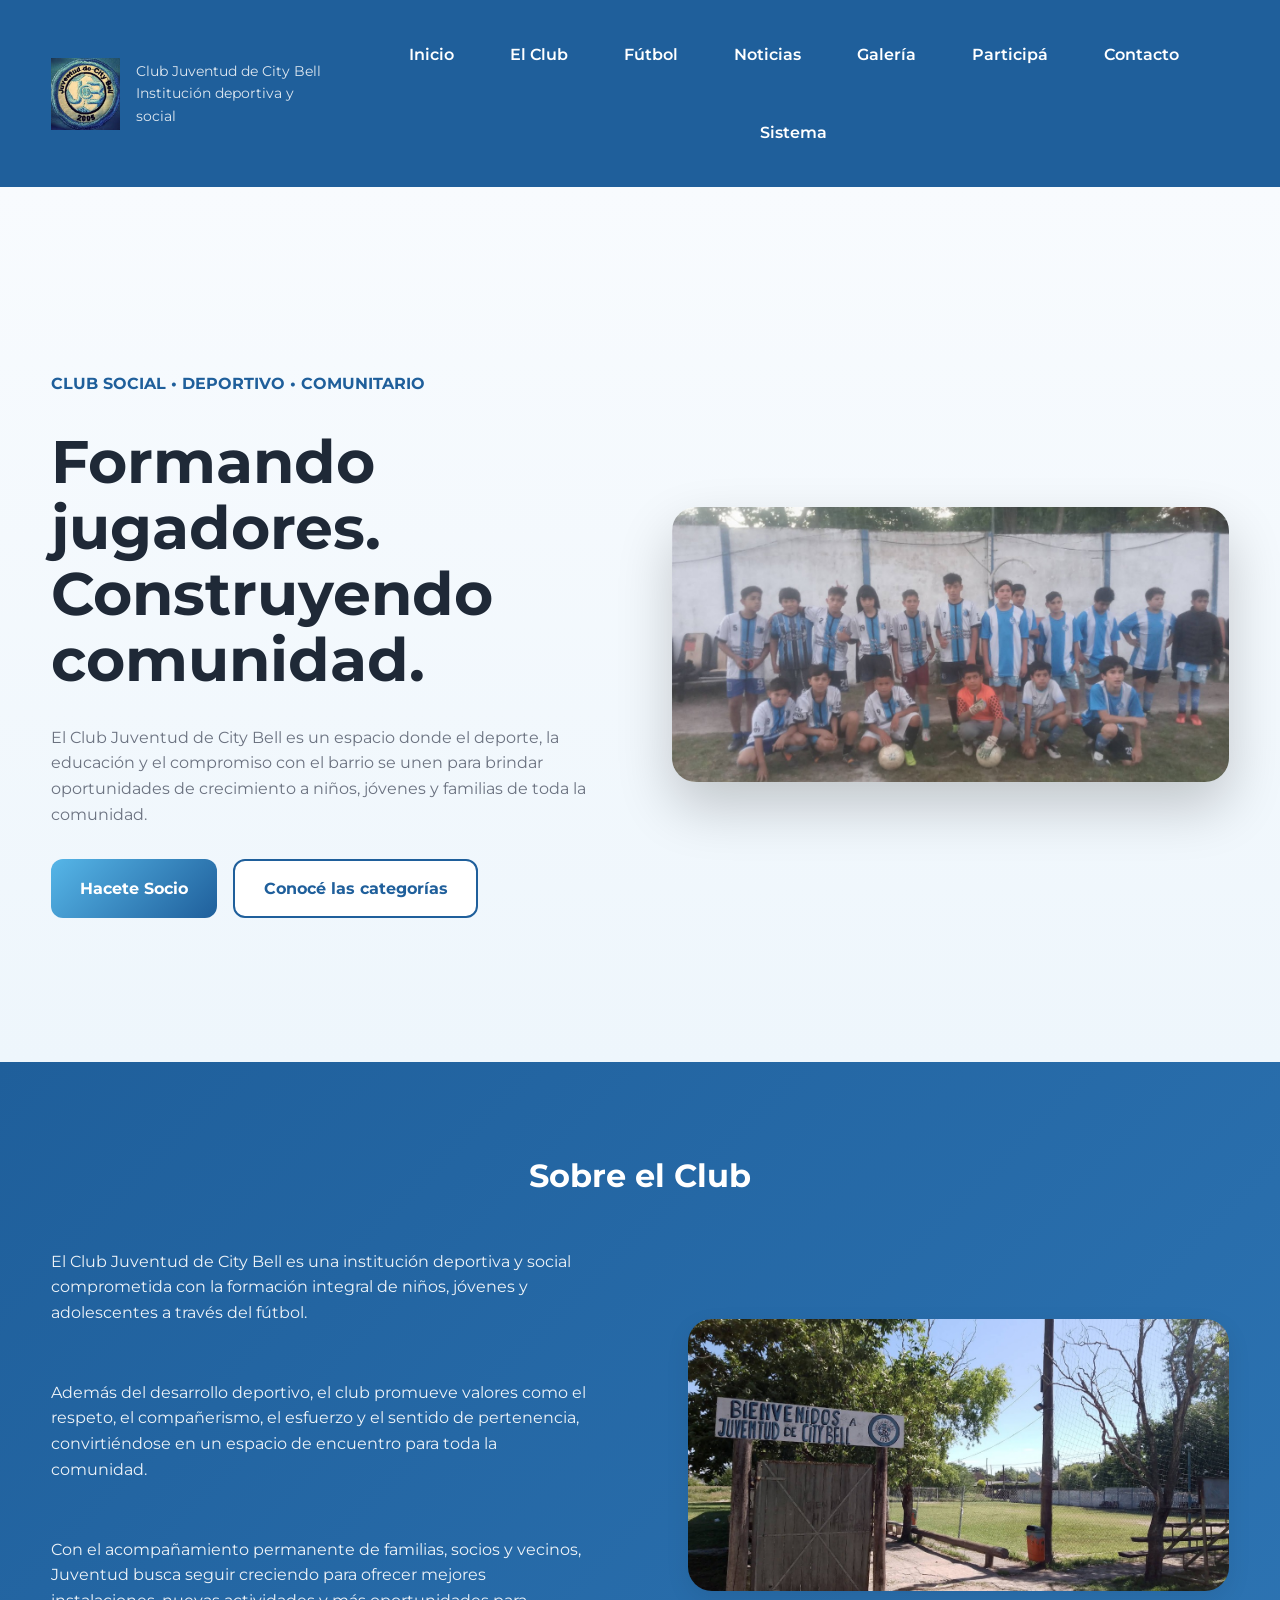
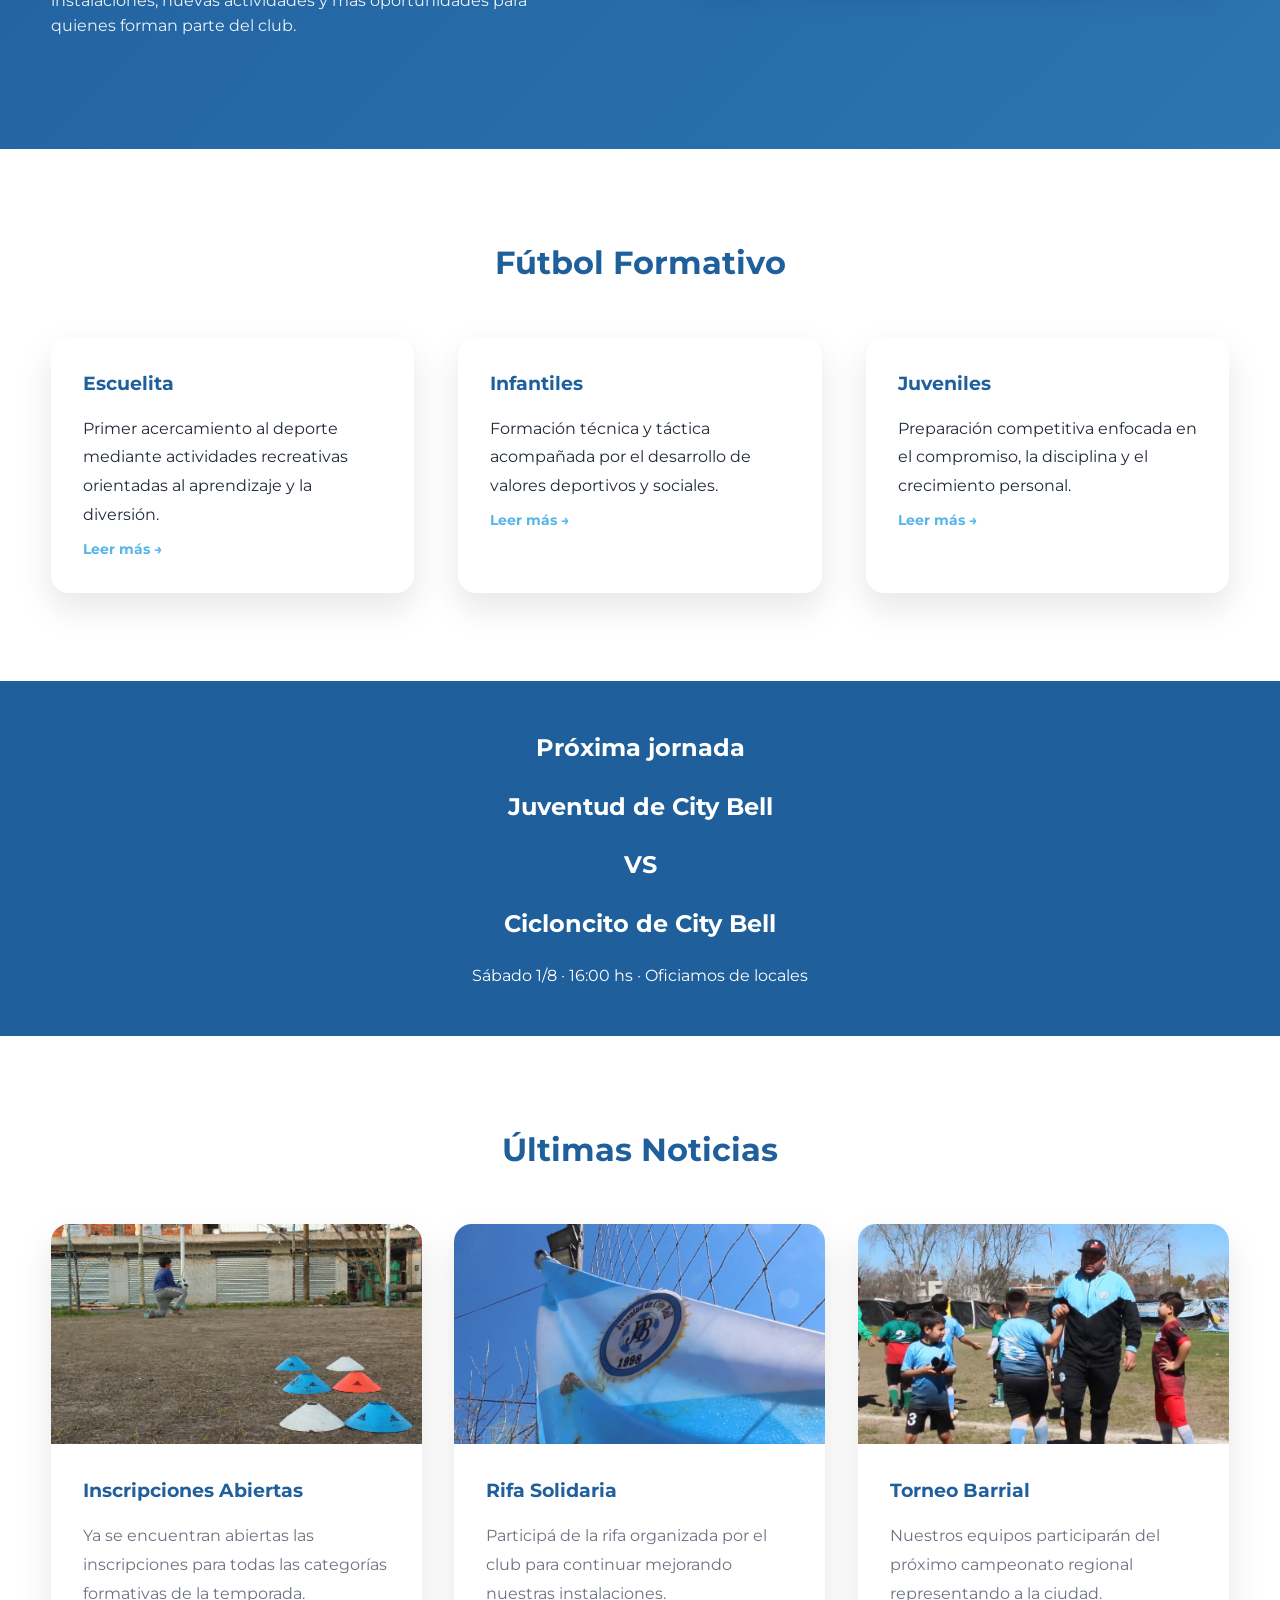
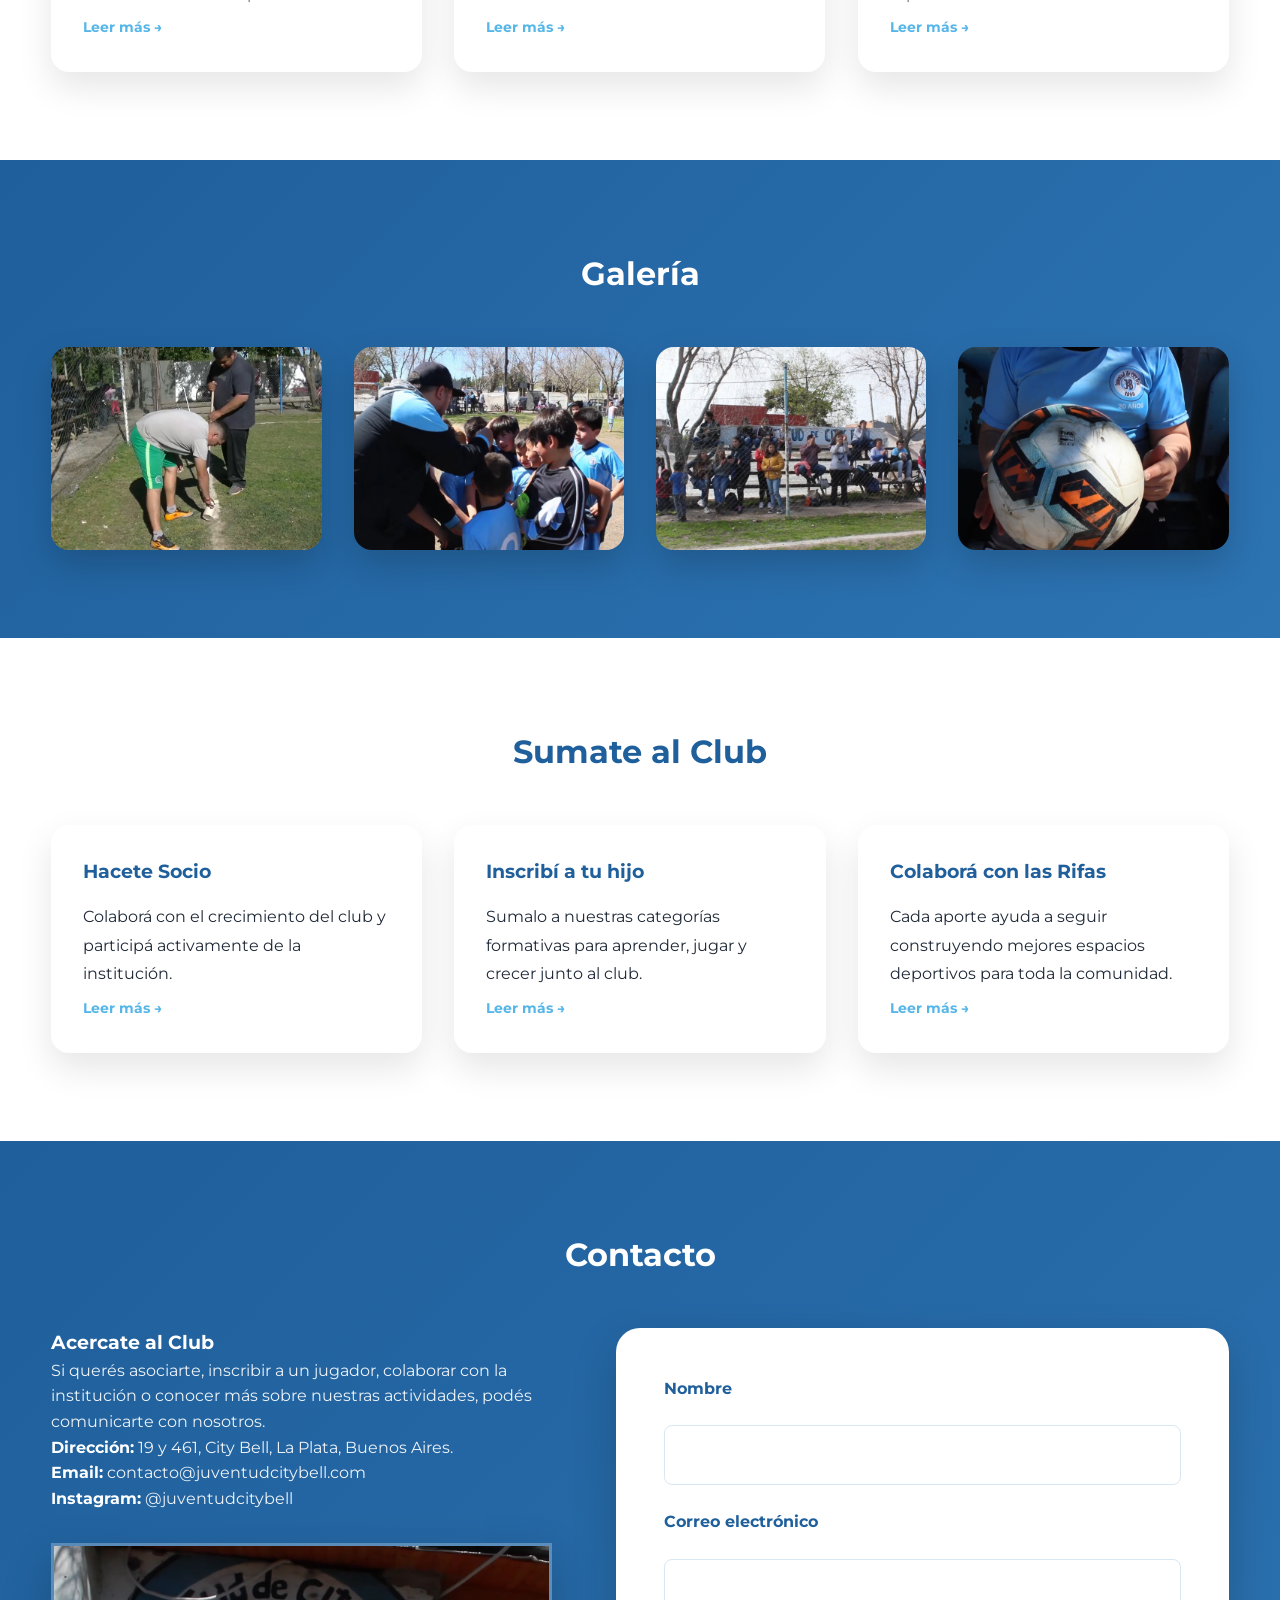
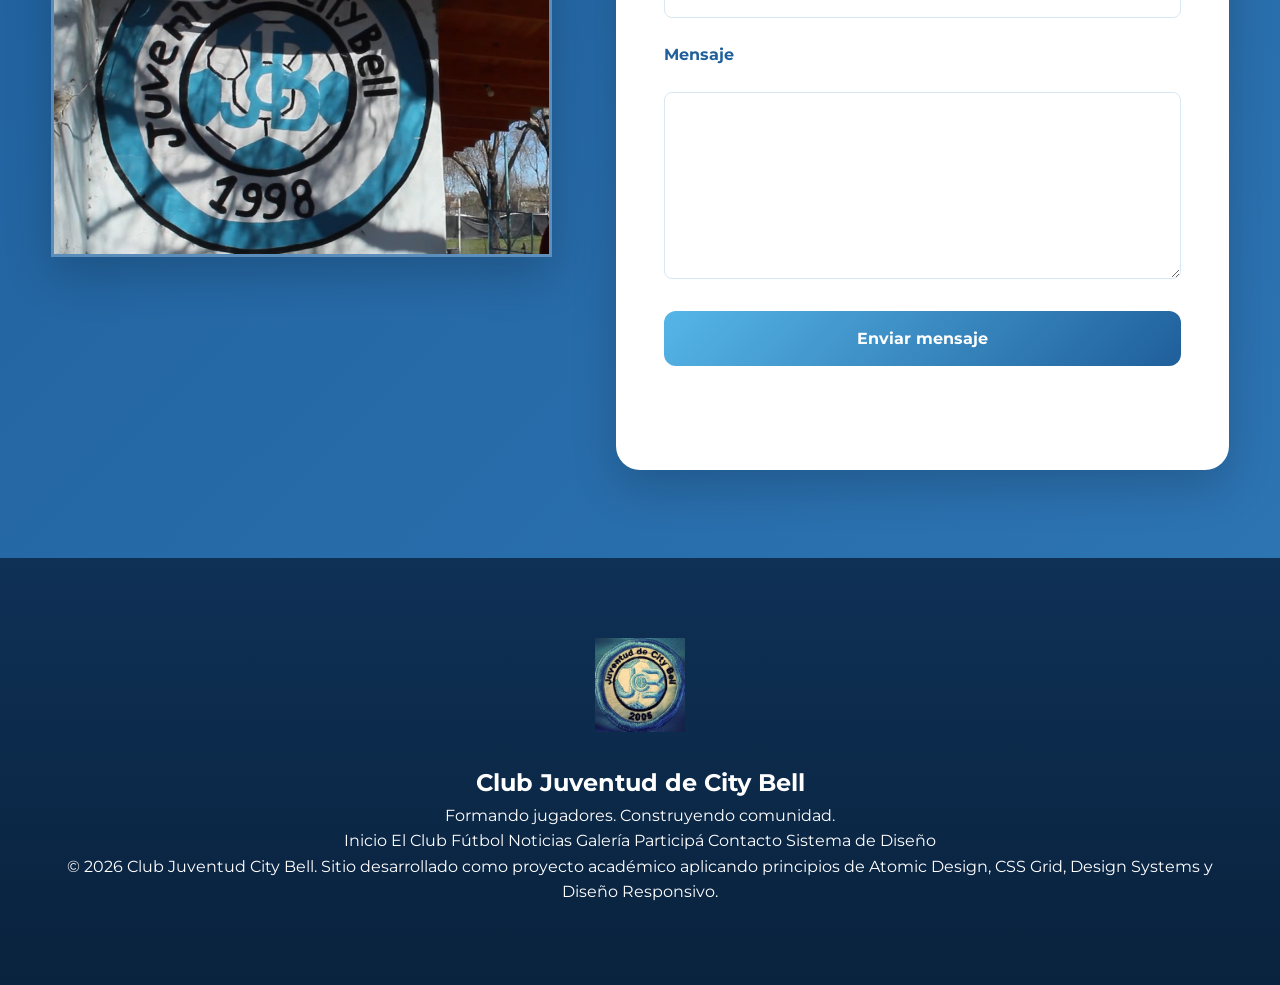
<file: index.html>
<!DOCTYPE html>
<html lang="es">

<head>

    <meta charset="UTF-8">

    <meta name="viewport"
          content="width=device-width, initial-scale=1.0">

    <title>Club Juventud de City Bell</title>

    <meta name="description"
          content="Sitio oficial del Club Juventud City Bell. Conocé nuestras categorías, noticias, actividades y cómo participar de la vida del club.">

    <link rel="preconnect"
          href="https://fonts.googleapis.com">

    <link rel="preconnect"
          href="https://fonts.gstatic.com"
          crossorigin>

    <link href="https://fonts.googleapis.com/css2?family=Montserrat:wght@400;500;600;700;800&display=swap"
          rel="stylesheet">

    <link rel="stylesheet"
          href="css/styles.css">

</head>




<body>

<header class="header">

    <div class="contenedor header__contenido">

        <a href="#inicio"
           class="logo">

            <img src="img/escudo-juventud.jpg"
                 alt="Escudo oficial del Club Juventud City Bell">

            <div class="logo__texto">

                <p class="logo__titulo">
                    Club Juventud de City Bell
                </p>

                <p class="logo__subtitulo">
                    Institución deportiva y social
                </p>

            </div>

        </a>

        <nav class="nav"
             aria-label="Navegación principal">

            <ul class="nav__lista">

                <li><a href="#inicio">Inicio</a></li>

                <li><a href="#club">El Club</a></li>

                <li><a href="#futbol">Fútbol</a></li>

                <li><a href="#noticias">Noticias</a></li>

                <li><a href="#galeria">Galería</a></li>

                <li><a href="#participa">Participá</a></li>

                <li><a href="#contacto">Contacto</a></li>

                <li><a href="sistema.html">Sistema</a></li>

            </ul>

        </nav>

    </div>

</header>

<main class="layout">

<!-- ======================================================
HERO
====================================================== -->

<section id="inicio"
         class="hero">

    <div class="contenedor hero__contenido">

        <div class="hero__texto">

            <p class="hero__eyebrow">

                Club Social • Deportivo • Comunitario

            </p>

            <h1 class="hero__titulo">

                Formando jugadores.
                Construyendo comunidad.

            </h1>

            <p class="hero__descripcion">

                El Club Juventud de City Bell es un espacio donde el deporte,
                la educación y el compromiso con el barrio se unen para
                brindar oportunidades de crecimiento a niños, jóvenes
                y familias de toda la comunidad.

            </p>

            <div class="hero__acciones">

                <a href="#participa"
                   class="btn btn--primario">

                    Hacete Socio

                </a>

                <a href="#futbol"
                   class="btn btn--secundario">

                    Conocé las categorías

                </a>

            </div>

        </div>

        <figure class="hero__imagen">

            <img src="img/hero.jpg"
                 alt="Equipo del Club Juventud City Bell durante un partido">

        </figure>

    </div>

</section>
<!-- ======================================================
SOBRE EL CLUB
====================================================== -->

<section id="club"
         class="club">

    <div class="contenedor">

        <h2 class="seccion-titulo">
            Sobre el Club
        </h2>

        <div class="club__grid">

            <article class="club__texto">

                <p>

                    El Club Juventud de City Bell es una institución deportiva y
                    social comprometida con la formación integral de niños,
                    jóvenes y adolescentes a través del fútbol.

                </p>

                <p>

                    Además del desarrollo deportivo, el club promueve valores
                    como el respeto, el compañerismo, el esfuerzo y el sentido
                    de pertenencia, convirtiéndose en un espacio de encuentro
                    para toda la comunidad.

                </p>

                <p>

                    Con el acompañamiento permanente de familias, socios y
                    vecinos, Juventud busca seguir creciendo para ofrecer
                    mejores instalaciones, nuevas actividades y más
                    oportunidades para quienes forman parte del club.

                </p>

            </article>

            <figure class="club__imagen">

                <img src="img/club.jpg"
                     alt="Instalaciones del Club Juventud City Bell">

            </figure>

        </div>

    </div>

</section>

<!-- ======================================================
FÚTBOL FORMATIVO
====================================================== -->

<section id="futbol"
         class="futbol">

    <div class="contenedor">

        <h2 class="seccion-titulo">

            Fútbol Formativo

        </h2>

        <div class="cards">

    <article class="tarjeta-categoria">
        <h3>Escuelita</h3>
        <p>
            Primer acercamiento al deporte mediante actividades
            recreativas orientadas al aprendizaje y la diversión.
        </p>
        <button type="button" class="enlace-leer-mas" data-abrir-modal="modal-escuelita">Leer más →</button>
    </article>

    <article class="tarjeta-categoria">
        <h3>Infantiles</h3>
        <p>
            Formación técnica y táctica acompañada por el desarrollo
            de valores deportivos y sociales.
        </p>
        <button type="button" class="enlace-leer-mas" data-abrir-modal="modal-infantiles">Leer más →</button>
    </article>

    <article class="tarjeta-categoria">
        <h3>Juveniles</h3>
        <p>
            Preparación competitiva enfocada en el compromiso,
            la disciplina y el crecimiento personal.
        </p>
        <button type="button" class="enlace-leer-mas" data-abrir-modal="modal-juveniles">Leer más →</button>
    </article>

</div>

</section>

<!-- ======================================================
PRÓXIMO PARTIDO
====================================================== -->

<section class="partido">

    <div class="contenedor">

        <article class="partido__card">

            <h2 class="partido__label">Próxima jornada</h2>
<p class="partido__equipo">Juventud de City Bell</p>
<p class="partido__versus">VS</p>
<p class="partido__equipo">Cicloncito de City Bell</p>

            <p>

                Sábado 1/8 · 16:00 hs · Oficiamos de locales

            </p>

        </article>

    </div>

</section>

<!-- ======================================================
NOTICIAS
====================================================== -->

<section id="noticias"
         class="noticias">

    <div class="contenedor">

        <h2 class="seccion-titulo">

            Últimas Noticias

        </h2>

        <div class="grid-noticias">

            <article class="tarjeta-noticia">
    <img src="img/clase.png" alt="Inscripciones abiertas">
    <div class="tarjeta-noticia__contenido">
        <h3>Inscripciones Abiertas</h3>
        <p>Ya se encuentran abiertas las inscripciones para todas las categorías formativas de la temporada.</p>
        <button type="button" class="enlace-leer-mas" data-abrir-modal="modal-inscripciones">Leer más →</button>
    </div>
</article>

<article class="tarjeta-noticia">
    <img src="img/rifasolidaria.jpg" alt="Rifa solidaria">
    <div class="tarjeta-noticia__contenido">
        <h3>Rifa Solidaria</h3>
        <p>Participá de la rifa organizada por el club para continuar mejorando nuestras instalaciones.</p>
        <button type="button" class="enlace-leer-mas" data-abrir-modal="modal-rifa">Leer más →</button>
    </div>
</article>

<article class="tarjeta-noticia">
    <img src="img/partidoo.jpg" alt="Torneo barrial">
    <div class="tarjeta-noticia__contenido">
        <h3>Torneo Barrial</h3>
        <p>Nuestros equipos participarán del próximo campeonato regional representando a la ciudad.</p>
        <button type="button" class="enlace-leer-mas" data-abrir-modal="modal-torneo">Leer más →</button>
    </div>
</article>

        </div>

    </div>

</section>

<!-- ======================================================
GALERÍA
====================================================== -->

<section id="galeria"
         class="galeria">

    <div class="contenedor">

        <h2 class="seccion-titulo">

            Galería

        </h2>

        <div class="grid-galeria">

            <img src="img/lineadecal.jpg"
                 alt="Linea de cal">

            <img src="img/fondopartido.jpg"
                 alt="Partido de categorías infantiles">

            <img src="img/fondotribuna.jpg"
                 alt="Actividad comunitaria">

            <img src="img/pelotafondo.jpg"
                 alt="Jugadores del Club Juventud City Bell">

        </div>

    </div>

</section>

<!-- ======================================================
PARTICIPÁ
====================================================== -->

<section id="participa"
         class="participa">

    <div class="contenedor">

        <h2 class="seccion-titulo">

            Sumate al Club

        </h2>

        <div class="cards">

    <article class="tarjeta-participacion">
        <h3>Hacete Socio</h3>
        <p>
            Colaborá con el crecimiento del club y participá
            activamente de la institución.
        </p>
        <button type="button" class="enlace-leer-mas" data-abrir-modal="modal-socio">Leer más →</button>
    </article>

    <article class="tarjeta-participacion">
        <h3>Inscribí a tu hijo</h3>
        <p>
            Sumalo a nuestras categorías formativas para aprender,
            jugar y crecer junto al club.
        </p>
        <button type="button" class="enlace-leer-mas" data-abrir-modal="modal-inscribir-hijo">Leer más →</button>
    </article>

    <article class="tarjeta-participacion">
        <h3>Colaborá con las Rifas</h3>
        <p>
            Cada aporte ayuda a seguir construyendo mejores espacios
            deportivos para toda la comunidad.
        </p>
        <button type="button" class="enlace-leer-mas" data-abrir-modal="modal-colaborar-rifas">Leer más →</button>
    </article>

</div>

    </div>

</section>
<!-- ======================================================
CONTACTO
====================================================== -->

<section id="contacto"
         class="contacto">

    <div class="contenedor">

        <h2 class="seccion-titulo">
            Contacto
        </h2>

        <div class="contacto__grid">

            <article class="contacto__info">

                <h3>
                    Acercate al Club
                </h3>

                <p>
                    Si querés asociarte, inscribir a un jugador,
                    colaborar con la institución o conocer más sobre
                    nuestras actividades, podés comunicarte con nosotros.
                </p>

                <ul class="contacto__lista">

                    <li>
                        <strong>Dirección:</strong>
                        19 y 461, City Bell, La Plata, Buenos Aires.
                    </li>

                    <li>
                        <strong>Email:</strong>
                        contacto@juventudcitybell.com
                    </li>

                    <li>
                        <strong>Instagram:</strong>
                        @juventudcitybell
                    </li>

                </ul>

                <figure class="contacto__imagen">
                    <img src="img/acercate.jpg"
                         alt="Instalaciones del Club Juventud City Bell">
                </figure>

            </article>

            <form class="formulario-contacto"
                  id="form-contacto"
                  action="https://formspree.io/f/mzdngbnn"
                  method="POST">

                <label for="nombre">Nombre</label>
                <input type="text" id="nombre" name="nombre" required>

                <label for="email">Correo electrónico</label>
                <input type="email" id="email" name="email" required>

                <label for="mensaje">Mensaje</label>
                <textarea id="mensaje" name="mensaje" rows="6" required></textarea>

                <button class="btn btn--primario" type="submit">
                    Enviar mensaje
                </button>

                <p class="formulario-contacto__estado" aria-live="polite"></p>

            </form>

        </div>

    </div>

</section>

</main>

<!-- ======================================================
FOOTER
====================================================== -->

<footer class="footer">

    <div class="contenedor footer__contenido">

        <img
            class="footer__logo"
            src="img/escudo-juventud.jpg"
            alt="Escudo del Club Juventud City Bell">

        <h2>

            Club Juventud de City Bell

        </h2>

        <p>

            Formando jugadores.
            Construyendo comunidad.

        </p>

        <nav class="footer__nav">

            <a href="#inicio">Inicio</a>

            <a href="#club">El Club</a>

            <a href="#futbol">Fútbol</a>

            <a href="#noticias">Noticias</a>

            <a href="#galeria">Galería</a>

            <a href="#participa">Participá</a>

            <a href="#contacto">Contacto</a>

            <a href="sistema.html">

                Sistema de Diseño

            </a>

        </nav>

        <p class="footer__copy">

            © 2026 Club Juventud City Bell.
            Sitio desarrollado como proyecto académico
            aplicando principios de Atomic Design,
            CSS Grid, Design Systems y Diseño Responsivo.

        </p>

    </div>

</footer>

<div class="modal" id="modal-inscripciones" aria-hidden="true">
    <div class="modal__fondo" data-cerrar-modal></div>
    <div class="modal__ventana" role="dialog" aria-modal="true" aria-labelledby="modal-inscripciones-titulo">
        <button type="button" class="modal__cerrar" data-cerrar-modal aria-label="Cerrar">×</button>
        <img class="modal__imagen" src="img/entrenamiento.jpg" alt="Inscripciones abiertas">
        <h3 id="modal-inscripciones-titulo" class="modal__titulo">Inscripciones Abiertas</h3>
        <p class="modal__texto">Ya se encuentran abiertas las inscripciones para la temporada 2026 en todas nuestras categorías formativas: Escuelita, Infantiles y Juveniles. Pueden anotarse chicos y chicas desde los 4 años, sin necesidad de experiencia previa.</p>
        <p class="modal__texto">La inscripción incluye la indumentaria de entrenamiento y el seguro deportivo obligatorio. Los entrenamientos son martes y jueves, y los partidos se juegan los sábados en nuestra cancha de 19 y 461.</p>
        <p class="modal__texto">Para anotar a tu hijo o hija, acercate cualquier día de entrenamiento o escribinos por Instagram <strong>@juventudcitybell</strong>. Las vacantes son limitadas por categoría.</p>
    </div>
</div>

<div class="modal" id="modal-rifa" aria-hidden="true">
    <div class="modal__fondo" data-cerrar-modal></div>
    <div class="modal__ventana" role="dialog" aria-modal="true" aria-labelledby="modal-rifa-titulo">
        <button type="button" class="modal__cerrar" data-cerrar-modal aria-label="Cerrar">×</button>
        <img class="modal__imagen" src="img/noticia-2.jpg" alt="Rifa solidaria">
        <h3 id="modal-rifa-titulo" class="modal__titulo">Rifa Solidaria</h3>
        <p class="modal__texto">Como todos los años, organizamos una rifa solidaria para seguir mejorando nuestras instalaciones: reparar el alambrado perimetral, mantener el buffet y comprar material deportivo para las categorías más chicas.</p>
        <p class="modal__texto">Cada número cuesta $2000 y se vende entre jugadores, familias y socios del club. El sorteo se realiza el <strong>domingo 30 de agosto</strong>, en el marco del partido de local, con el número ganador publicado en nuestro Instagram.</p>
        <p class="modal__texto">Este año sorteamos tres premios:</p>
        <div class="modal__premios">
            <figure class="modal__premio">
                <img src="img/rifa-pelota.jpg" alt="Pelota de fútbol oficial, primer premio de la rifa">
                <figcaption>Pelota oficial del campeonato argentino</figcaption>
            </figure>
            <figure class="modal__premio">
                <img src="img/rifa-camiseta.jpg" alt="Camiseta de la Selección Argentina, segundo premio de la rifa">
                <figcaption>Camiseta de Argentina</figcaption>
            </figure>
            <figure class="modal__premio">
                <img src="img/rifa-panaderia.jpg" alt="Vale de la Panadería Pilurín de City Bell, tercer premio de la rifa">
                <figcaption>Vale Panadería Pilurín</figcaption>
            </figure>
        </div>
    </div>
</div>

<div class="modal" id="modal-torneo" aria-hidden="true">
    <div class="modal__fondo" data-cerrar-modal></div>
    <div class="modal__ventana" role="dialog" aria-modal="true" aria-labelledby="modal-torneo-titulo">
        <button type="button" class="modal__cerrar" data-cerrar-modal aria-label="Cerrar">×</button>
        <img class="modal__imagen" src="img/pelota.jpg" alt="Torneo barrial">
        <h3 id="modal-torneo-titulo" class="modal__titulo">Torneo Barrial</h3>
        <p class="modal__texto">Nuestras categorías Infantiles y Juveniles participarán del próximo Torneo Barrial de City Bell, que reunirá a seis clubes de la zona a lo largo de tres fines de semana.</p>
        <p class="modal__texto">El debut es el <strong>sábado 8 de agosto a las 15:00 hs</strong>, en condición de local. Los partidos se juegan en formato de todos contra todos, con las semifinales y la final programadas para fines de agosto.</p>
        <p class="modal__texto">Como siempre, va a haber buffet abierto y sector de tribuna para toda la familia. ¡Te esperamos para alentar a los pibes!</p>
    </div>
</div>

<div class="modal" id="modal-escuelita" aria-hidden="true">
    <div class="modal__fondo" data-cerrar-modal></div>
    <div class="modal__ventana" role="dialog" aria-modal="true" aria-labelledby="modal-escuelita-titulo">
        <button type="button" class="modal__cerrar" data-cerrar-modal aria-label="Cerrar">×</button>
        <img class="modal__imagen" src="img/galeria-1.jpg" alt="Entrenamiento de la Escuelita del club">
        <h3 id="modal-escuelita-titulo" class="modal__titulo">Escuelita</h3>
        <p class="modal__texto">La Escuelita es la puerta de entrada al club para los más chicos, de 4 a 6 años. No hay competencia ni resultados: el objetivo es que cada nene y nena se relacione con la pelota, mejore su coordinación y, sobre todo, se divierta jugando en equipo.</p>
        <p class="modal__texto">Entrenamos los martes y jueves de 17:00 a 18:00 hs en nuestra cancha de 19 y 461, con ejercicios pensados para esa edad: circuitos, juegos con pelota y actividades de integración.</p>
        <p class="modal__texto">No hace falta experiencia previa ni ningún nivel: alcanza con las ganas de venir a jugar. Podés anotar a tu hijo o hija acercándote un día de entrenamiento o escribiéndonos por Instagram <strong>@juventudcitybell</strong>.</p>
    </div>
</div>

<div class="modal" id="modal-infantiles" aria-hidden="true">
    <div class="modal__fondo" data-cerrar-modal></div>
    <div class="modal__ventana" role="dialog" aria-modal="true" aria-labelledby="modal-infantiles-titulo">
        <button type="button" class="modal__cerrar" data-cerrar-modal aria-label="Cerrar">×</button>
        <img class="modal__imagen" src="img/infantiles.jpg" alt="Partido de la categoría Infantiles">
        <h3 id="modal-infantiles-titulo" class="modal__titulo">Infantiles</h3>
        <p class="modal__texto">Infantiles reúne a los jugadores de 7 a 12 años y es hoy la categoría más numerosa del club. Acá empieza el trabajo técnico y táctico en serio: control, pase, definición y las primeras nociones de posición, siempre de la mano del respeto y el compañerismo como valores centrales.</p>
        <p class="modal__texto">Entrenamos los martes y jueves de 18:00 a 19:15 hs, y jugamos como mínimo un sábado de por medio en nuestra cancha de 19 y 461, con sector de tribuna para la familia y buffet abierto.</p>
        <p class="modal__texto">Si querés sumar a tu hijo o hija a esta categoría, las inscripciones están abiertas: acercate a un entrenamiento o escribinos por Instagram <strong>@juventudcitybell</strong>.</p>
    </div>
</div>

<div class="modal" id="modal-juveniles" aria-hidden="true">
    <div class="modal__fondo" data-cerrar-modal></div>
    <div class="modal__ventana" role="dialog" aria-modal="true" aria-labelledby="modal-juveniles-titulo">
        <button type="button" class="modal__cerrar" data-cerrar-modal aria-label="Cerrar">×</button>
        <img class="modal__imagen" src="img/galeria-4.jpg" alt="Jugadores de la categoría Juveniles del club">
        <h3 id="modal-juveniles-titulo" class="modal__titulo">Juveniles</h3>
        <p class="modal__texto">Juveniles agrupa a los chicos de 13 a 14 años y es la categoría que representa al club en los torneos regionales, como el próximo Torneo Barrial. El trabajo se enfoca en la preparación competitiva: intensidad física, lectura de juego y la disciplina que exige un nivel más alto.</p>
        <p class="modal__texto">Entrenamos los martes y jueves de 19:15 a 20:30 hs, y jugamos como mínimo un sábado de por medio en nuestra cancha de 19 y 461. Para muchos de estos chicos es también su última etapa formativa antes de decidir cómo siguen ligados al club.</p>
        <p class="modal__texto">Las inscripciones están abiertas durante toda la temporada: acercate a un entrenamiento o escribinos por Instagram <strong>@juventudcitybell</strong>.</p>
    </div>
</div>

<div class="modal" id="modal-socio" aria-hidden="true">
    <div class="modal__fondo" data-cerrar-modal></div>
    <div class="modal__ventana" role="dialog" aria-modal="true" aria-labelledby="modal-socio-titulo">
        <button type="button" class="modal__cerrar" data-cerrar-modal aria-label="Cerrar">×</button>
        <img class="modal__imagen" src="img/bandera.jpg" alt="bandera">
        <h3 id="modal-socio-titulo" class="modal__titulo">Hacete Socio</h3>
        <p class="modal__texto">Ser socio de Juventud de City Bell es la forma más directa de sostener el club en el día a día. Como institución autogestionada, no recibimos un presupuesto fijo de ninguna federación grande: lo que sostiene la cancha, los partidos y las categorías formativas sale, en gran parte, del aporte mensual de los socios.</p>
        <p class="modal__texto">La cuota societaria es de $3000 mensuales y se puede abonar en efectivo los días de entrenamiento o partido, o por transferencia. Ese aporte se destina al mantenimiento de la cancha y el alambrado, la compra de pelotas e indumentaria para las categorías más chicas, y los gastos de arbitraje de cada fecha.</p>
        <p class="modal__texto">Ser socio te da voz en las decisiones importantes del club, participando de las asambleas, además de descuentos en el buffet los días de partido. Podés sumarte acercándote cualquier sábado de partido o escribiéndonos por Instagram <strong>@juventudcitybell</strong>.</p>
    </div>
</div>

<div class="modal" id="modal-inscribir-hijo" aria-hidden="true">
    <div class="modal__fondo" data-cerrar-modal></div>
    <div class="modal__ventana" role="dialog" aria-modal="true" aria-labelledby="modal-inscribir-hijo-titulo">
        <button type="button" class="modal__cerrar" data-cerrar-modal aria-label="Cerrar">×</button>
        <img class="modal__imagen" src="img/hacetesocio.jpg" alt="Actividad comunitaria del club con familias y chicos">
        <h3 id="modal-inscribir-hijo-titulo" class="modal__titulo">Inscribí a tu hijo</h3>
        <p class="modal__texto">Juventud de City Bell recibe todo el año a nuevos jugadores y jugadoras de entre 4 y 14 años, distribuidos en nuestras tres categorías formativas: Escuelita, Infantiles y Juveniles, según la edad de cada chico o chica. Podés conocer el detalle de cada una en la sección Fútbol Formativo de esta página.</p>
        <p class="modal__texto">Para inscribirlo solo necesitás su DNI y una ficha de aptitud física, que podés tramitar con su pediatra o en cualquier centro de salud. No pedimos experiencia previa ni una prueba de nivel: el club recibe a todos los que quieran acercarse a jugar.</p>
        <p class="modal__texto">La inscripción incluye la indumentaria de entrenamiento y el seguro deportivo obligatorio. Podés anotarlo acercándote un día de entrenamiento (martes o jueves) a nuestra cancha de 19 y 461, o escribiéndonos por Instagram <strong>@juventudcitybell</strong> para coordinar una primera visita.</p>
    </div>
</div>

<div class="modal" id="modal-colaborar-rifas" aria-hidden="true">
    <div class="modal__fondo" data-cerrar-modal></div>
    <div class="modal__ventana" role="dialog" aria-modal="true" aria-labelledby="modal-colaborar-rifas-titulo">
        <button type="button" class="modal__cerrar" data-cerrar-modal aria-label="Cerrar">×</button>
        <img class="modal__imagen" src="img/fondojuventud.jpg" alt="Rifa solidaria organizada por el club">
        <h3 id="modal-colaborar-rifas-titulo" class="modal__titulo">Colaborá con las Rifas</h3>
        <p class="modal__texto">Las rifas solidarias son una de las principales formas que tiene el club para autofinanciarse. Como institución autogestionada, cada peso recaudado se destina directamente a mejorar nuestras instalaciones: reparar el alambrado, mantener la cancha en condiciones y renovar el material deportivo de las categorías formativas.</p>
        <p class="modal__texto">Podés colaborar comprando números para vos, ayudando a vender entre tus familiares y vecinos, o donando algún premio para futuras ediciones si tenés un comercio o un contacto que quiera sumarse. Cualquier aporte, por chico que sea, hace una diferencia real para un club que se sostiene con el esfuerzo de su gente.</p>
        <p class="modal__texto">La rifa que tenemos en marcha en este momento sorteará una pelota oficial, una camiseta de la Selección Argentina y un vale de la Panadería Pilurín de City Bell. Podés ver el detalle completo y la fecha del sorteo en la noticia "Rifa Solidaria" de esta misma página.</p>
    </div>
</div>

<script>
const formContacto = document.getElementById('form-contacto');
if (formContacto) {
    const estadoContacto = formContacto.querySelector('.formulario-contacto__estado');

    formContacto.addEventListener('submit', async function (evento) {
        evento.preventDefault();
        estadoContacto.textContent = 'Enviando...';

        try {
            const respuesta = await fetch(formContacto.action, {
                method: 'POST',
                body: new FormData(formContacto),
                headers: { 'Accept': 'application/json' }
            });

            if (respuesta.ok) {
                estadoContacto.textContent = '¡Gracias! Tu mensaje fue enviado, te vamos a responder pronto.';
                formContacto.reset();
            } else {
                estadoContacto.textContent = 'Hubo un problema al enviar. Probá de nuevo o escribinos por Instagram.';
            }
        } catch (error) {
            estadoContacto.textContent = 'Hubo un problema al enviar. Probá de nuevo o escribinos por Instagram.';
        }
    });
}

function abrirModal(modal){
    modal.classList.add('modal--abierto');
    modal.setAttribute('aria-hidden', 'false');
    document.body.classList.add('body--modal-abierto');
}

function cerrarModal(modal){
    modal.classList.remove('modal--abierto');
    modal.setAttribute('aria-hidden', 'true');
    document.body.classList.remove('body--modal-abierto');
}

document.querySelectorAll('[data-abrir-modal]').forEach(function (boton) {
    boton.addEventListener('click', function () {
        const modal = document.getElementById(boton.dataset.abrirModal);
        if (modal) abrirModal(modal);
    });
});

document.querySelectorAll('[data-cerrar-modal]').forEach(function (el) {
    el.addEventListener('click', function () {
        const modal = el.closest('.modal');
        if (modal) cerrarModal(modal);
    });
});

document.addEventListener('keydown', function (evento) {
    if (evento.key === 'Escape') {
        document.querySelectorAll('.modal--abierto').forEach(cerrarModal);
    }
});
</script>

</body>

</html>
</file>
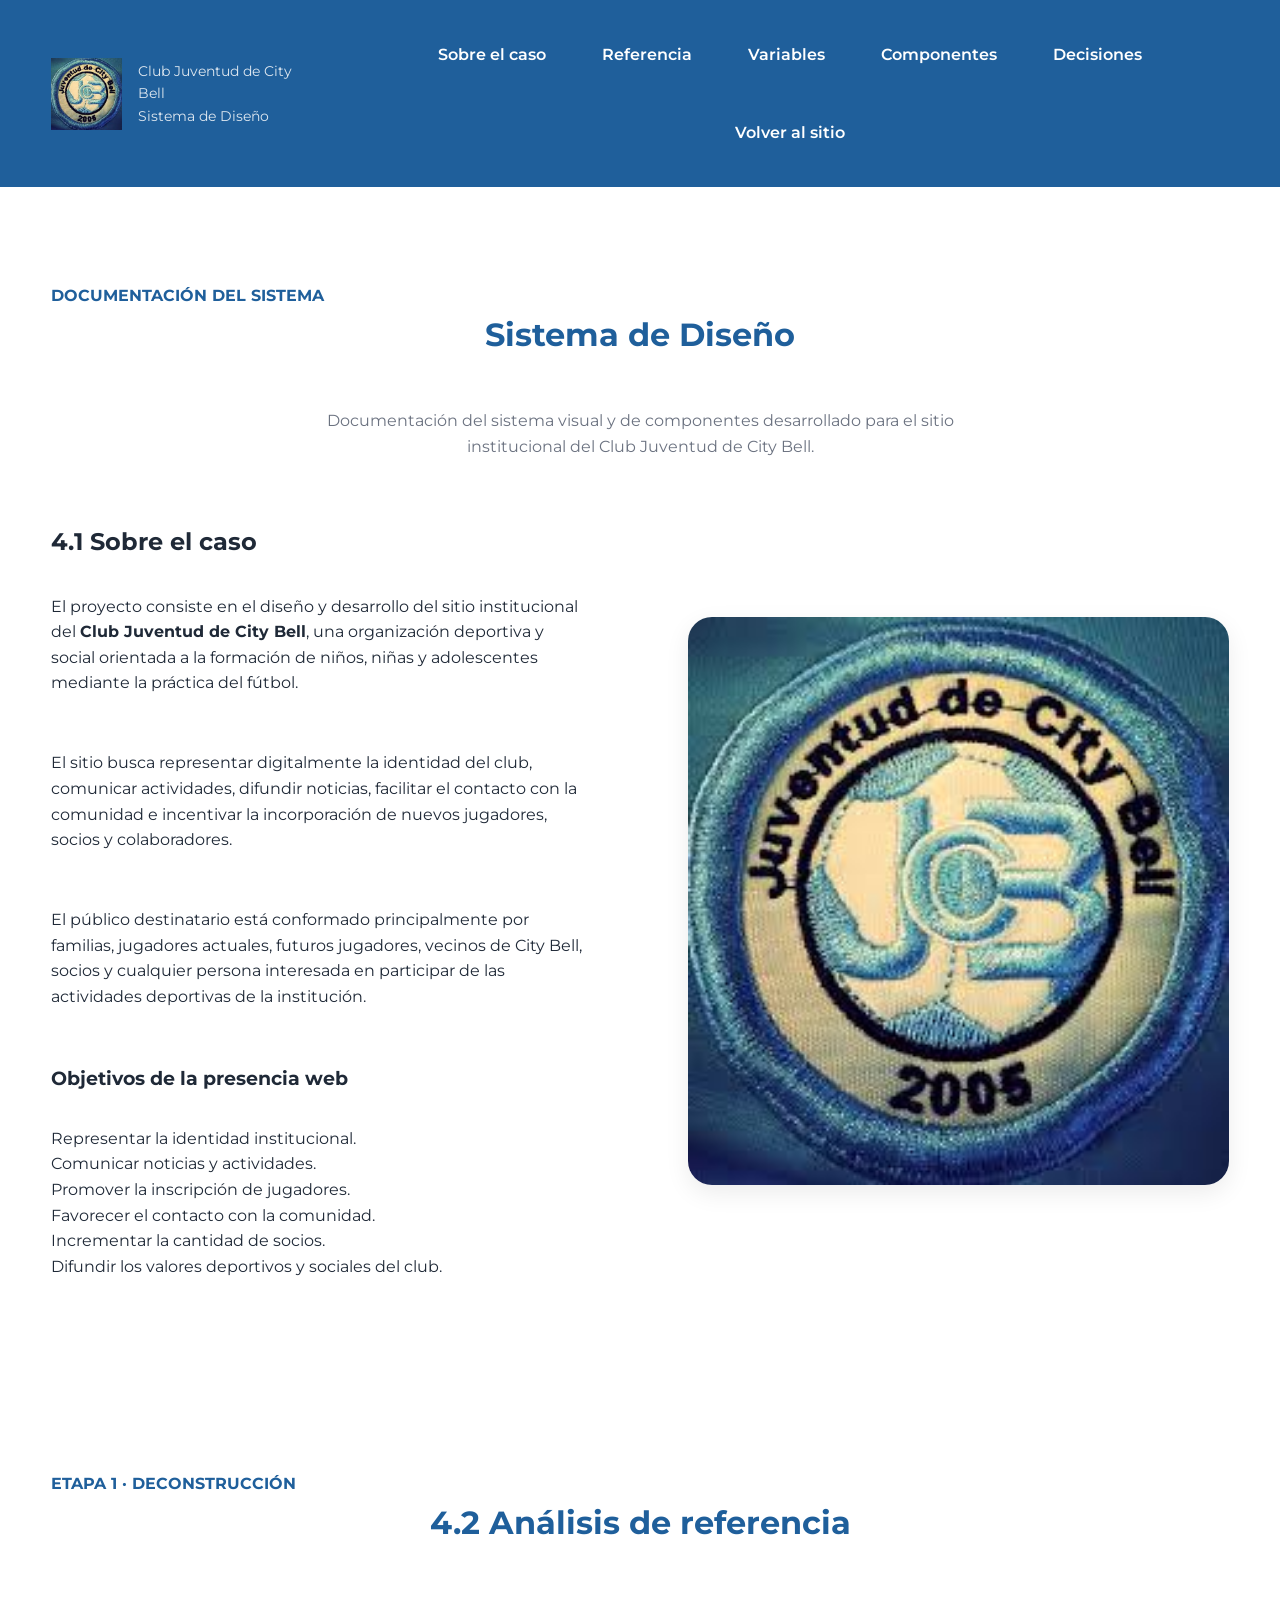
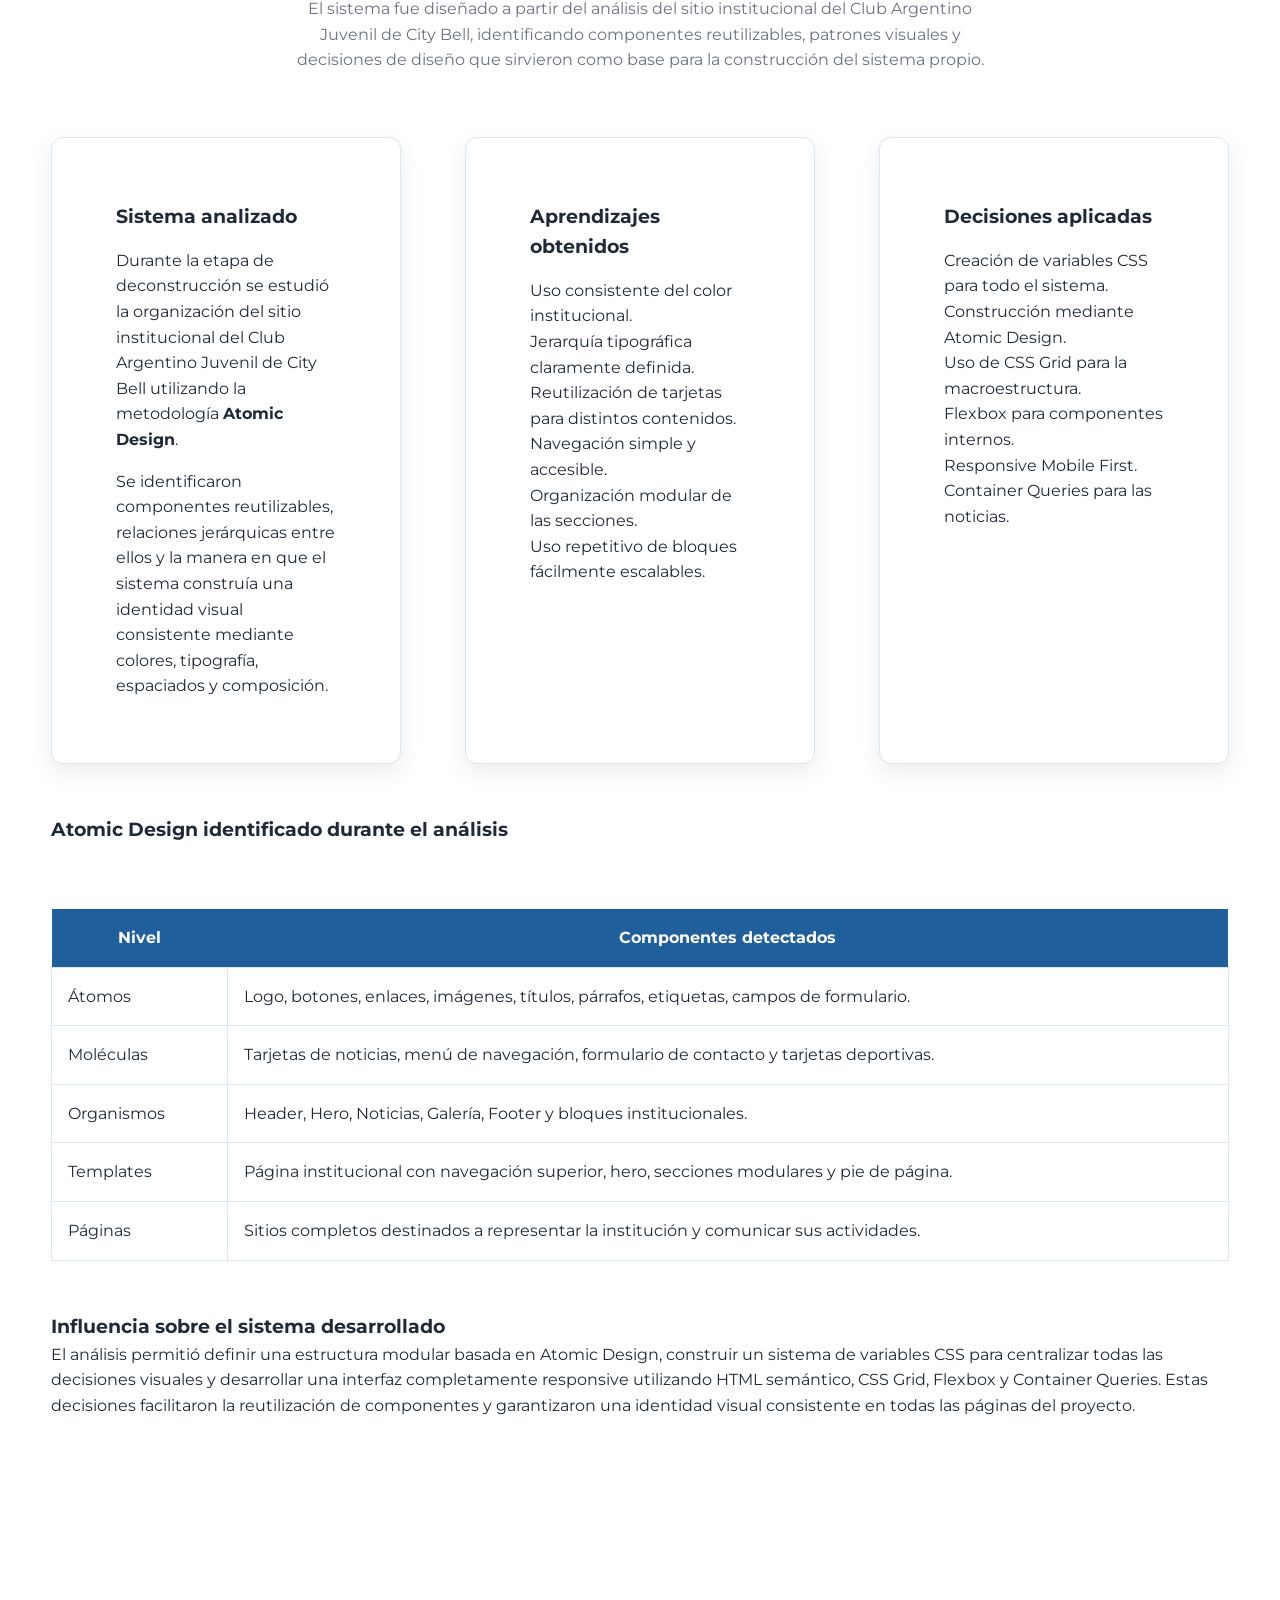
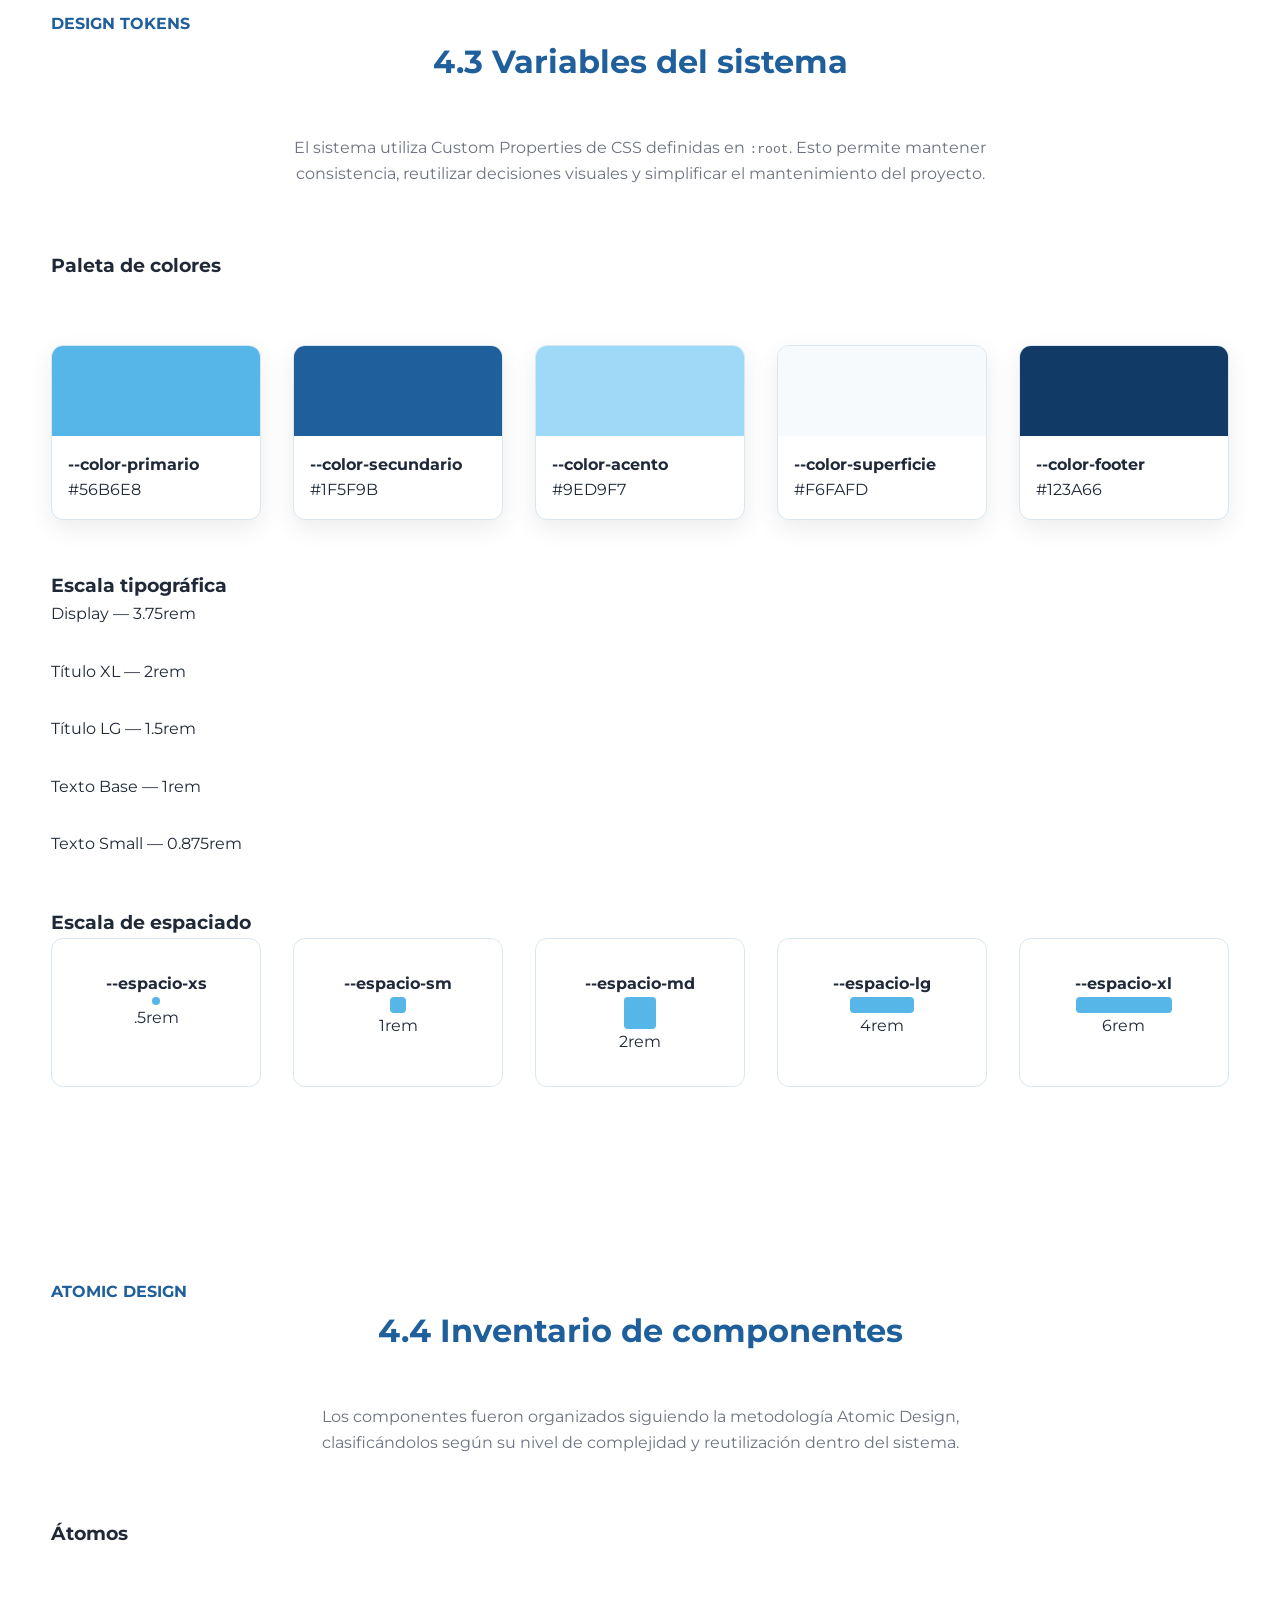
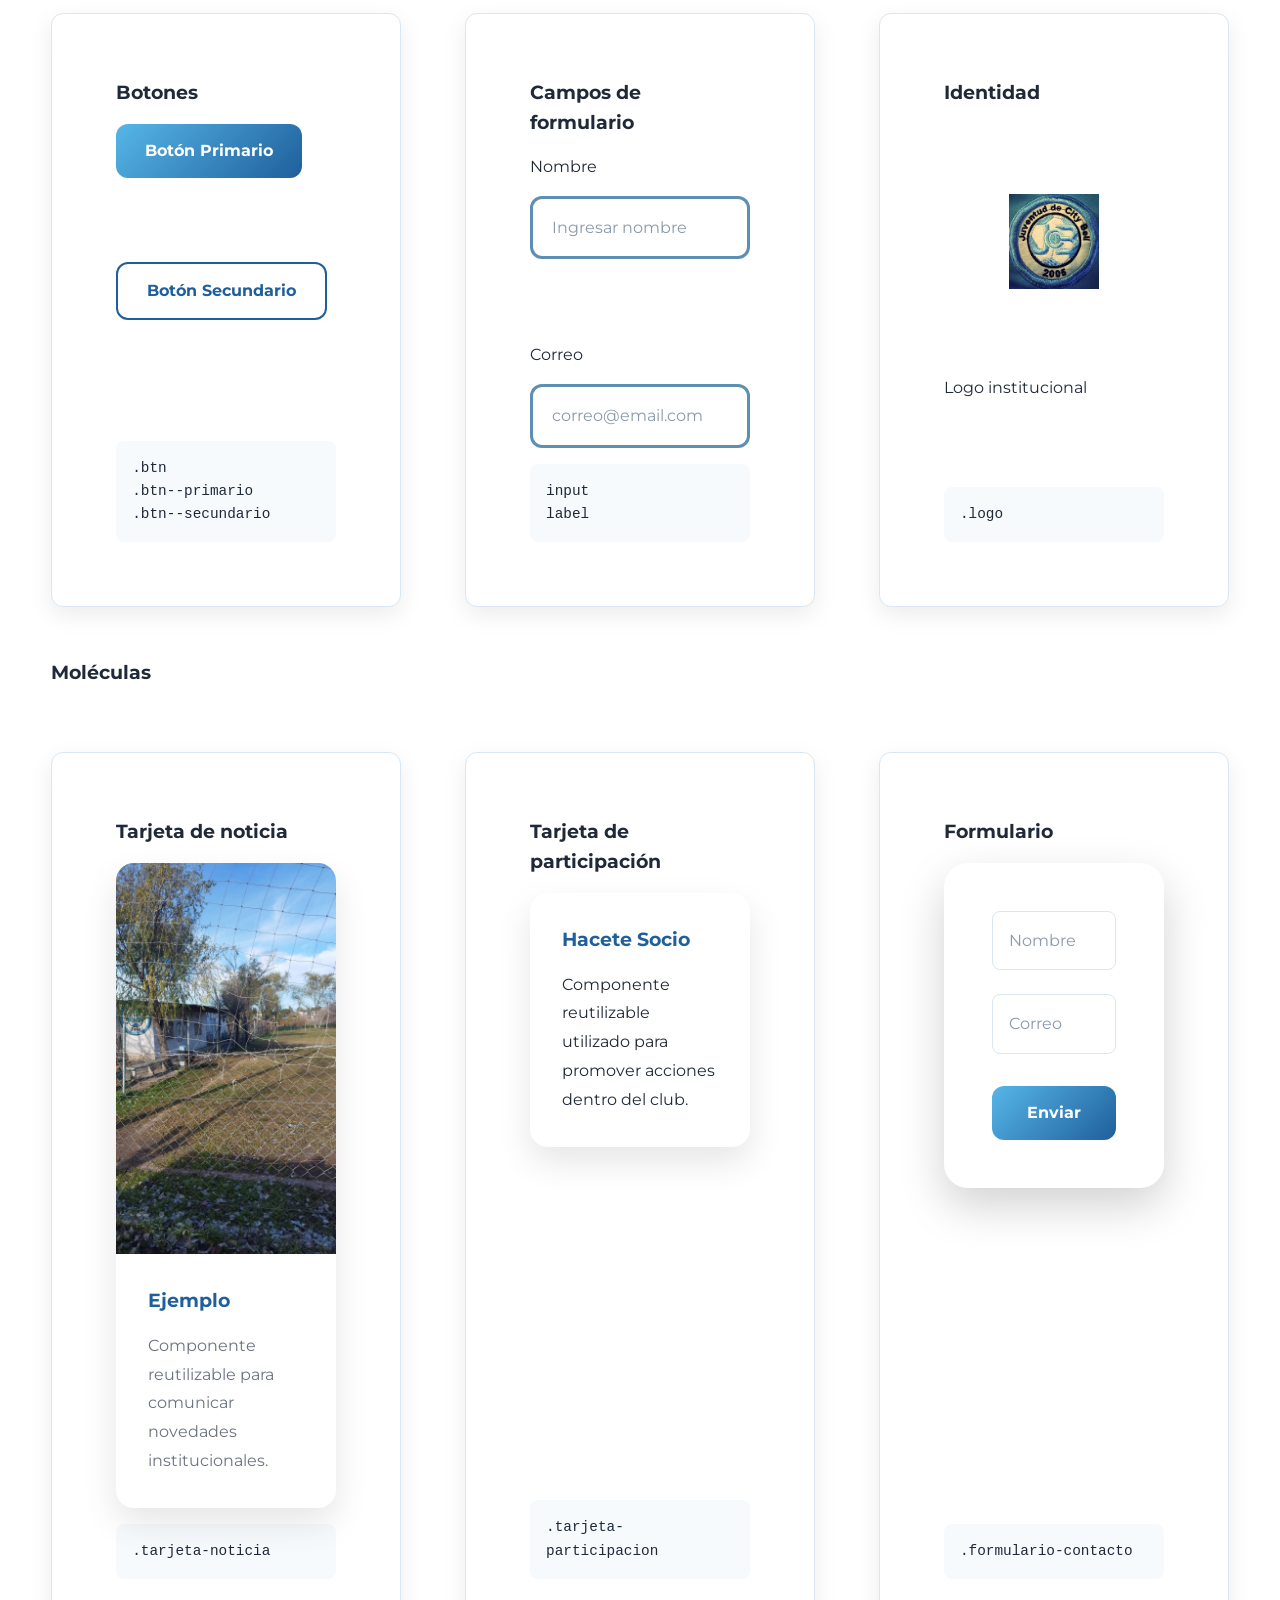
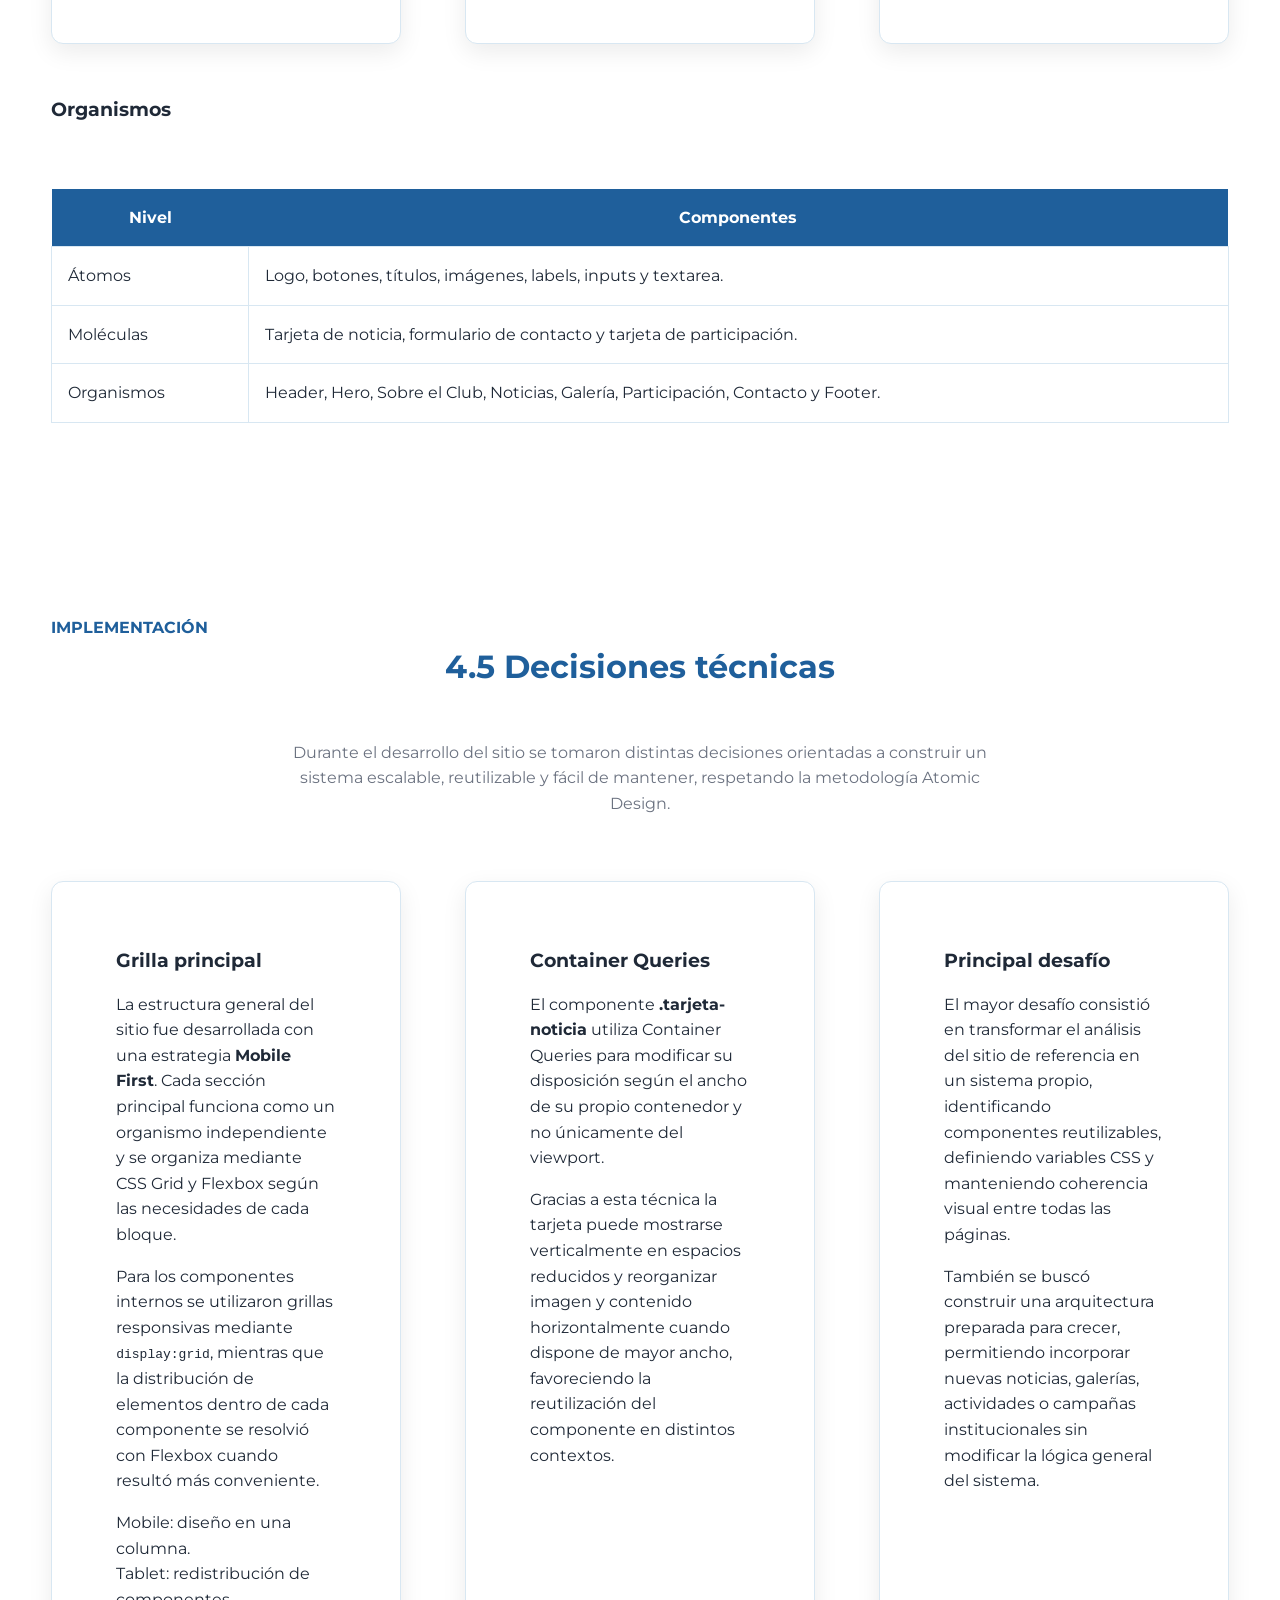
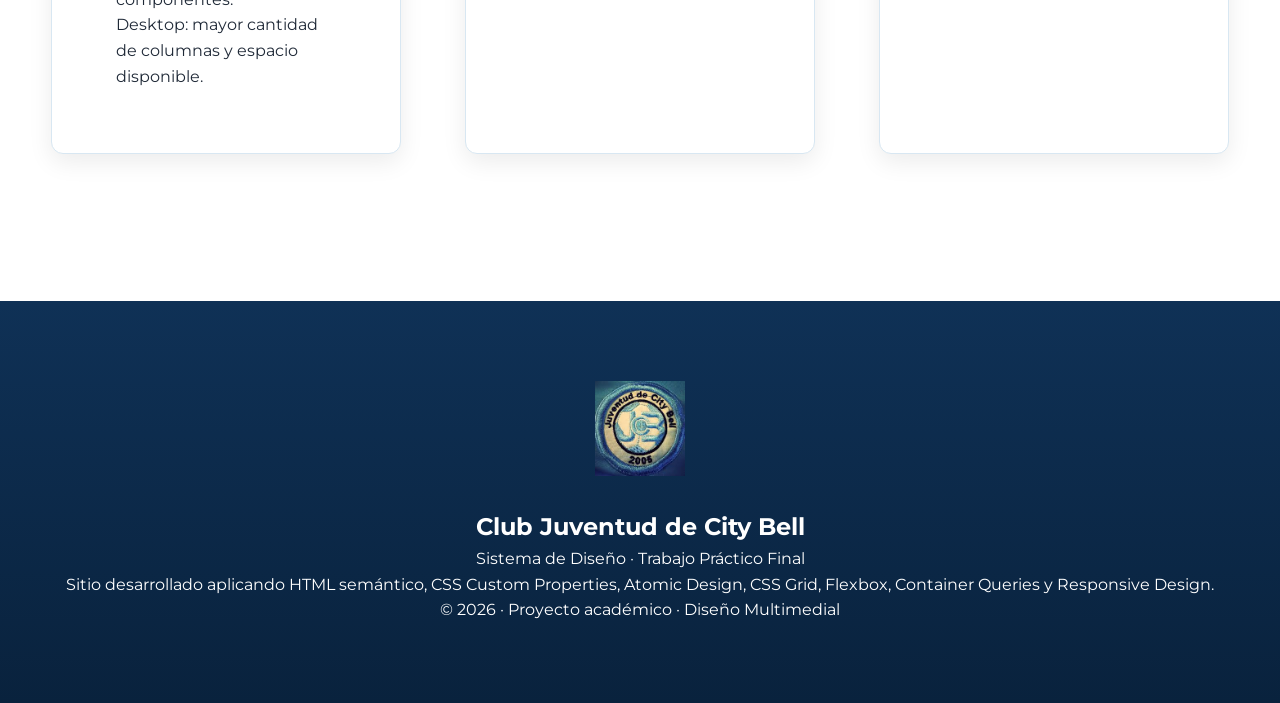
<file: sistema.html>
<!DOCTYPE html>
<html lang="es">

<head>

    <meta charset="UTF-8">

    <meta name="viewport"
          content="width=device-width, initial-scale=1.0">

    <title>
        Sistema de Diseño | Club Juventud de City Bell
    </title>

    <meta name="description"
          content="Documentación del sistema de diseño desarrollado para el sitio web del Club Juventud de City Bell.">

    <link rel="preconnect"
          href="https://fonts.googleapis.com">

    <link rel="preconnect"
          href="https://fonts.gstatic.com"
          crossorigin>

    <link href="https://fonts.googleapis.com/css2?family=Montserrat:wght@400;500;600;700;800&display=swap"
          rel="stylesheet">

    <link rel="stylesheet"
          href="css/styles.css">

</head>

<body>

<header class="header">

    <div class="contenedor header__contenido">

        <a href="index.html"
           class="logo">

            <img src="img/escudo-juventud.jpg"
                 alt="Escudo del Club Juventud City Bell">

            <div class="logo__texto">

                <p class="logo__titulo">
                    Club Juventud de City Bell
                </p>

                <p class="logo__subtitulo">
                    Sistema de Diseño
                </p>

            </div>

        </a>

        <nav class="nav"
             aria-label="Navegación documentación">

            <ul class="nav__lista">

                <li><a href="#caso">Sobre el caso</a></li>

                <li><a href="#analisis">Referencia</a></li>

                <li><a href="#variables">Variables</a></li>

                <li><a href="#componentes">Componentes</a></li>

                <li><a href="#tecnicas">Decisiones</a></li>

                <li><a href="index.html">Volver al sitio</a></li>

            </ul>

        </nav>

    </div>

</header>

<main>

<!-- =====================================================
4.1 SOBRE EL CASO
===================================================== -->

<section
id="caso"
class="seccion">

    <div class="contenedor">

        <p class="hero__eyebrow">

            DOCUMENTACIÓN DEL SISTEMA

        </p>

        <h1 class="seccion-titulo">

            Sistema de Diseño

        </h1>

        <p class="seccion-subtitulo">

            Documentación del sistema visual y de componentes
            desarrollado para el sitio institucional del
            Club Juventud de City Bell.

        </p>

        <div class="club__grid">

            <article class="club__texto">

                <h2>

                    4.1 Sobre el caso

                </h2>

                <p>

                    El proyecto consiste en el diseño y desarrollo del sitio
                    institucional del <strong>Club Juventud de City Bell</strong>,
                    una organización deportiva y social orientada a la formación
                    de niños, niñas y adolescentes mediante la práctica del
                    fútbol.

                </p>

                <p>

                    El sitio busca representar digitalmente la identidad del
                    club, comunicar actividades, difundir noticias, facilitar
                    el contacto con la comunidad e incentivar la incorporación
                    de nuevos jugadores, socios y colaboradores.

                </p>

                <p>

                    El público destinatario está conformado principalmente por
                    familias, jugadores actuales, futuros jugadores, vecinos
                    de City Bell, socios y cualquier persona interesada en
                    participar de las actividades deportivas de la institución.

                </p>

                <h3>

                    Objetivos de la presencia web

                </h3>

                <ul>

                    <li>Representar la identidad institucional.</li>

                    <li>Comunicar noticias y actividades.</li>

                    <li>Promover la inscripción de jugadores.</li>

                    <li>Favorecer el contacto con la comunidad.</li>

                    <li>Incrementar la cantidad de socios.</li>

                    <li>Difundir los valores deportivos y sociales del club.</li>

                </ul>

            </article>

            <figure class="club__imagen">

                <img
                    src="img/escudo-juventud.jpg"
                    alt="Escudo institucional del Club Juventud City Bell">

            </figure>

        </div>

    </div>

</section>

<!-- =====================================================
4.2 ANÁLISIS DE REFERENCIA
===================================================== -->
<section
id="analisis"
class="seccion">

    <div class="contenedor">

        <p class="hero__eyebrow">

            ETAPA 1 · DECONSTRUCCIÓN

        </p>

        <h2 class="seccion-titulo">

            4.2 Análisis de referencia

        </h2>

        <p class="seccion-subtitulo">

            El sistema fue diseñado a partir del análisis del sitio
            institucional del Club Argentino Juvenil de City Bell,
            identificando componentes reutilizables, patrones visuales
            y decisiones de diseño que sirvieron como base para la
            construcción del sistema propio.

        </p>

        <div class="componentes-grid">

            <article class="componente">

                <h3>

                    Sistema analizado

                </h3>

                <p>

                    Durante la etapa de deconstrucción se estudió la
                    organización del sitio institucional del Club
                    Argentino Juvenil de City Bell utilizando la
                    metodología <strong>Atomic Design</strong>.

                </p>

                <p>

                    Se identificaron componentes reutilizables,
                    relaciones jerárquicas entre ellos y la manera en
                    que el sistema construía una identidad visual
                    consistente mediante colores, tipografía,
                    espaciados y composición.

                </p>

            </article>

            <article class="componente">

                <h3>

                    Aprendizajes obtenidos

                </h3>

                <ul>

                    <li>Uso consistente del color institucional.</li>

                    <li>Jerarquía tipográfica claramente definida.</li>

                    <li>Reutilización de tarjetas para distintos contenidos.</li>

                    <li>Navegación simple y accesible.</li>

                    <li>Organización modular de las secciones.</li>

                    <li>Uso repetitivo de bloques fácilmente escalables.</li>

                </ul>

            </article>

            <article class="componente">

                <h3>

                    Decisiones aplicadas

                </h3>

                <ul>

                    <li>Creación de variables CSS para todo el sistema.</li>

                    <li>Construcción mediante Atomic Design.</li>

                    <li>Uso de CSS Grid para la macroestructura.</li>

                    <li>Flexbox para componentes internos.</li>

                    <li>Responsive Mobile First.</li>

                    <li>Container Queries para las noticias.</li>

                </ul>

            </article>

        </div>

        <br><br>

        <h3>

            Atomic Design identificado durante el análisis

        </h3>

        <table class="tabla-sistema">

            <thead>

                <tr>

                    <th>

                        Nivel

                    </th>

                    <th>

                        Componentes detectados

                    </th>

                </tr>

            </thead>

            <tbody>

                <tr>

                    <td>

                        Átomos

                    </td>

                    <td>

                        Logo, botones, enlaces, imágenes, títulos,
                        párrafos, etiquetas, campos de formulario.

                    </td>

                </tr>

                <tr>

                    <td>

                        Moléculas

                    </td>

                    <td>

                        Tarjetas de noticias, menú de navegación,
                        formulario de contacto y tarjetas deportivas.

                    </td>

                </tr>

                <tr>

                    <td>

                        Organismos

                    </td>

                    <td>

                        Header, Hero, Noticias, Galería,
                        Footer y bloques institucionales.

                    </td>

                </tr>

                <tr>

                    <td>

                        Templates

                    </td>

                    <td>

                        Página institucional con navegación superior,
                        hero, secciones modulares y pie de página.

                    </td>

                </tr>

                <tr>

                    <td>

                        Páginas

                    </td>

                    <td>

                        Sitios completos destinados a representar la
                        institución y comunicar sus actividades.

                    </td>

                </tr>

            </tbody>

        </table>

        <br><br>

        <h3>

            Influencia sobre el sistema desarrollado

        </h3>

        <p>

            El análisis permitió definir una estructura modular basada
            en Atomic Design, construir un sistema de variables CSS para
            centralizar todas las decisiones visuales y desarrollar una
            interfaz completamente responsive utilizando HTML semántico,
            CSS Grid, Flexbox y Container Queries. Estas decisiones
            facilitaron la reutilización de componentes y garantizaron
            una identidad visual consistente en todas las páginas del
            proyecto.

        </p>

    </div>

</section>

<!-- =====================================================
4.3 VARIABLES DEL SISTEMA
===================================================== -->
<section
id="variables"
class="seccion">

    <div class="contenedor">

        <p class="hero__eyebrow">

            DESIGN TOKENS

        </p>

        <h2 class="seccion-titulo">

            4.3 Variables del sistema

        </h2>

        <p class="seccion-subtitulo">

            El sistema utiliza Custom Properties de CSS definidas en
            <code>:root</code>. Esto permite mantener consistencia,
            reutilizar decisiones visuales y simplificar el mantenimiento
            del proyecto.

        </p>

        <h3>

            Paleta de colores

        </h3>

        <div class="paleta">

            <div class="color-card">

                <div class="color-card__muestra"
                     style="background:var(--color-primario);">
                </div>

                <div class="color-card__info">

                    <h4>--color-primario</h4>

                    <p>#56B6E8</p>

                </div>

            </div>

            <div class="color-card">

                <div class="color-card__muestra"
                     style="background:var(--color-secundario);">
                </div>

                <div class="color-card__info">

                    <h4>--color-secundario</h4>

                    <p>#1F5F9B</p>

                </div>

            </div>

            <div class="color-card">

                <div class="color-card__muestra"
                     style="background:var(--color-acento);">
                </div>

                <div class="color-card__info">

                    <h4>--color-acento</h4>

                    <p>#9ED9F7</p>

                </div>

            </div>

            <div class="color-card">

                <div class="color-card__muestra"
                     style="background:var(--color-superficie);">
                </div>

                <div class="color-card__info">

                    <h4>--color-superficie</h4>

                    <p>#F6FAFD</p>

                </div>

            </div>

            <div class="color-card">

                <div class="color-card__muestra"
                     style="background:var(--color-footer);">
                </div>

                <div class="color-card__info">

                    <h4>--color-footer</h4>

                    <p>#123A66</p>

                </div>

            </div>

        </div>

        <br><br>

        <h3>

            Escala tipográfica

        </h3>

        <div class="tipografia-demo">

            <div class="tipo-display">

                Display — 3.75rem

            </div>

            <div class="tipo-xl">

                Título XL — 2rem

            </div>

            <div class="tipo-lg">

                Título LG — 1.5rem

            </div>

            <div class="tipo-base">

                Texto Base — 1rem

            </div>

            <div class="tipo-sm">

                Texto Small — 0.875rem

            </div>

        </div>

        <br><br>

        <h3>

            Escala de espaciado

        </h3>

        <div class="espaciado-grid">

            <div class="espacio-card">

                <h4>--espacio-xs</h4>

                <div class="espacio-demo"
                     style="width:.5rem;height:.5rem;">
                </div>

                <p>.5rem</p>

            </div>

            <div class="espacio-card">

                <h4>--espacio-sm</h4>

                <div class="espacio-demo"
                     style="width:1rem;height:1rem;">
                </div>

                <p>1rem</p>

            </div>

            <div class="espacio-card">

                <h4>--espacio-md</h4>

                <div class="espacio-demo"
                     style="width:2rem;height:2rem;">
                </div>

                <p>2rem</p>

            </div>

            <div class="espacio-card">

                <h4>--espacio-lg</h4>

                <div class="espacio-demo"
                     style="width:4rem;height:1rem;">
                </div>

                <p>4rem</p>

            </div>

            <div class="espacio-card">

                <h4>--espacio-xl</h4>

                <div class="espacio-demo"
                     style="width:6rem;height:1rem;">
                </div>

                <p>6rem</p>

            </div>

        </div>

    </div>

</section>

<!-- =====================================================
4.4 INVENTARIO DE COMPONENTES
===================================================== -->

<section
id="componentes"
class="seccion">

    <div class="contenedor">

        <p class="hero__eyebrow">

            ATOMIC DESIGN

        </p>

        <h2 class="seccion-titulo">

            4.4 Inventario de componentes

        </h2>

        <p class="seccion-subtitulo">

            Los componentes fueron organizados siguiendo la metodología
            Atomic Design, clasificándolos según su nivel de complejidad
            y reutilización dentro del sistema.

        </p>

        <h3>

            Átomos

        </h3>

        <div class="componentes-grid">

            <article class="componente">

                <h3>Botones</h3>

                <a href="#"
                   class="btn btn--primario">

                    Botón Primario

                </a>

                <br><br>

                <a href="#"
                   class="btn btn--secundario">

                    Botón Secundario

                </a>

                <div class="codigo">

                    .btn<br>
                    .btn--primario<br>
                    .btn--secundario

                </div>

            </article>

            <article class="componente">

                <h3>

                    Campos de formulario

                </h3>

                <label>

                    Nombre

                </label>

                <input
                    type="text"
                    placeholder="Ingresar nombre">

                <br><br>

                <label>

                    Correo

                </label>

                <input
                    type="email"
                    placeholder="correo@email.com">

                <div class="codigo">

                    input<br>
                    label

                </div>

            </article>

            <article class="componente">

                <h3>

                    Identidad

                </h3>

                <img
                    src="img/escudo-juventud.jpg"
                    alt="Escudo"
                    style="width:90px;margin:auto;">

                <p>

                    Logo institucional

                </p>

                <div class="codigo">

                    .logo

                </div>

            </article>

        </div>

        <br><br>

        <h3>

            Moléculas

        </h3>

        <div class="componentes-grid">

            <article class="componente">

                <h3>

                    Tarjeta de noticia

                </h3>

                <article class="tarjeta-noticia">

                    <img
                        src="img/noticia-1.jpg"
                        alt="Noticia">

                    <div class="tarjeta-noticia__contenido">

                        <h3>

                            Ejemplo

                        </h3>

                        <p>

                            Componente reutilizable para comunicar
                            novedades institucionales.

                        </p>

                    </div>

                </article>

                <div class="codigo">

                    .tarjeta-noticia

                </div>

            </article>

            <article class="componente">

                <h3>

                    Tarjeta de participación

                </h3>

                <article class="tarjeta-participacion">

                    <h3>

                        Hacete Socio

                    </h3>

                    <p>

                        Componente reutilizable utilizado para
                        promover acciones dentro del club.

                    </p>

                </article>

                <div class="codigo">

                    .tarjeta-participacion

                </div>

            </article>

            <article class="componente">

                <h3>

                    Formulario

                </h3>

                <form class="formulario-contacto">

                    <input
                        type="text"
                        placeholder="Nombre">

                    <input
                        type="email"
                        placeholder="Correo">

                    <button
                        class="btn btn--primario">

                        Enviar

                    </button>

                </form>

                <div class="codigo">

                    .formulario-contacto

                </div>

            </article>

        </div>

        <br><br>

        <h3>

            Organismos

        </h3>

        <table class="tabla-sistema">

            <thead>

                <tr>

                    <th>Nivel</th>

                    <th>Componentes</th>

                </tr>

            </thead>

            <tbody>

                <tr>

                    <td>Átomos</td>

                    <td>Logo, botones, títulos, imágenes, labels, inputs y textarea.</td>

                </tr>

                <tr>

                    <td>Moléculas</td>

                    <td>Tarjeta de noticia, formulario de contacto y tarjeta de participación.</td>

                </tr>

                <tr>

                    <td>Organismos</td>

                    <td>Header, Hero, Sobre el Club, Noticias, Galería, Participación, Contacto y Footer.</td>

                </tr>

            </tbody>

        </table>

    </div>

</section>

<!-- =====================================================
4.5 DECISIONES TÉCNICAS
===================================================== -->
<section
id="tecnicas"
class="seccion">

    <div class="contenedor">

        <p class="hero__eyebrow">

            IMPLEMENTACIÓN

        </p>

        <h2 class="seccion-titulo">

            4.5 Decisiones técnicas

        </h2>

        <p class="seccion-subtitulo">

            Durante el desarrollo del sitio se tomaron distintas decisiones
            orientadas a construir un sistema escalable, reutilizable y fácil
            de mantener, respetando la metodología Atomic Design.

        </p>

        <div class="componentes-grid">

            <article class="componente">

                <h3>

                    Grilla principal

                </h3>

                <p>

                    La estructura general del sitio fue desarrollada con una
                    estrategia <strong>Mobile First</strong>. Cada sección
                    principal funciona como un organismo independiente y se
                    organiza mediante CSS Grid y Flexbox según las necesidades
                    de cada bloque.

                </p>

                <p>

                    Para los componentes internos se utilizaron grillas
                    responsivas mediante <code>display:grid</code>, mientras
                    que la distribución de elementos dentro de cada componente
                    se resolvió con Flexbox cuando resultó más conveniente.

                </p>

                <ul>

                    <li>Mobile: diseño en una columna.</li>

                    <li>Tablet: redistribución de componentes.</li>

                    <li>Desktop: mayor cantidad de columnas y espacio disponible.</li>

                </ul>

            </article>

            <article class="componente">

                <h3>

                    Container Queries

                </h3>

                <p>

                    El componente
                    <strong>.tarjeta-noticia</strong>
                    utiliza Container Queries para modificar su disposición
                    según el ancho de su propio contenedor y no únicamente del
                    viewport.

                </p>

                <p>

                    Gracias a esta técnica la tarjeta puede mostrarse
                    verticalmente en espacios reducidos y reorganizar imagen y
                    contenido horizontalmente cuando dispone de mayor ancho,
                    favoreciendo la reutilización del componente en distintos
                    contextos.

                </p>

            </article>

            <article class="componente">

                <h3>

                    Principal desafío

                </h3>

                <p>

                    El mayor desafío consistió en transformar el análisis del
                    sitio de referencia en un sistema propio, identificando
                    componentes reutilizables, definiendo variables CSS y
                    manteniendo coherencia visual entre todas las páginas.

                </p>

                <p>

                    También se buscó construir una arquitectura preparada para
                    crecer, permitiendo incorporar nuevas noticias, galerías,
                    actividades o campañas institucionales sin modificar la
                    lógica general del sistema.

                </p>

            </article>

        </div>

        <br><br>

        

    </div>

</section>

</main>

<footer class="footer">

    <div class="contenedor">

        <img
            class="footer__logo"
            src="img/escudo-juventud.jpg"
            alt="Escudo del Club Juventud City Bell">

        <h2>

            Club Juventud de City Bell

        </h2>

        <p>

            Sistema de Diseño · Trabajo Práctico Final

        </p>

        <p>

            Sitio desarrollado aplicando HTML semántico,
            CSS Custom Properties, Atomic Design,
            CSS Grid, Flexbox, Container Queries
            y Responsive Design.

        </p>

        <p class="footer__copy">

            © 2026 · Proyecto académico · Diseño Multimedial

        </p>

    </div>

</footer>

</body>

</html>
</file>
<file: css/styles.css>
/*==========================================================
CLUB JUVENTUD CITY BELL
Sistema de Diseño
TP Final
==========================================================*/


/*==========================================================
VARIABLES
==========================================================*/

:root{

    /* Colores */

    --color-primario:#56B6E8;
    --color-primario-hover:#3EA7DD;

    --color-secundario:#1F5F9B;
    --color-secundario-hover:#184D80;

    --color-acento:#9ED9F7;

    --color-fondo:#FFFFFF;
    --color-superficie:#F6FAFD;

    --color-texto:#1F2937;
    --color-texto-secundario:#6B7280;

    --color-borde:#D8E7F2;

    --color-footer:#123A66;

    /* Tipografía */

    --fuente-principal:'Montserrat',sans-serif;

    --tipo-sm:.875rem;
    --tipo-base:1rem;
    --tipo-lg:1.5rem;
    --tipo-xl:2rem;
    --tipo-display:3.75rem;

    /* Espaciados */

    --espacio-xs:.5rem;
    --espacio-sm:1rem;
    --espacio-md:2rem;
    --espacio-lg:4rem;
    --espacio-xl:6rem;

    /* Bordes */

    --radio-sm:.5rem;
    --radio-md:.75rem;
    --radio-lg:1.5rem;

    /* Sombras */

    --sombra-card:
        0 8px 24px rgba(0,0,0,.08);

    --sombra-hover:
        0 12px 36px rgba(0,0,0,.12);

    /* Contenedor */

    --contenedor-max:1360px;

}


/*==========================================================
RESET
==========================================================*/

*,
*::before,
*::after{

    margin:0;
    padding:0;

    box-sizing:border-box;

}

html{

    scroll-behavior:smooth;

}

body{

    font-family:var(--fuente-principal);

    background:var(--color-fondo);

    color:var(--color-texto);

    line-height:1.6;

}

img{

    display:block;

    width:100%;

    height:auto;

}

a{

    color:inherit;

    text-decoration:none;

}

ul{

    list-style:none;

}

button,
/* ==========================================================
   CAMPOS DEL FORMULARIO
========================================================== */

input,
textarea{

    width:100%;

    padding:1rem 1.2rem;

    font:inherit;

    color:var(--color-texto);

    background:#ffffff;

    border:3px solid #5D8FB3;

    border-radius:var(--radio-md);

    transition:
        border-color .25s,
        box-shadow .25s,
        background .25s;
        

}

input::placeholder,
textarea::placeholder{

    color:#8B99A8;

}

input:hover,
textarea:hover{

    border-color:#3EA7DD;

}

input:focus,
textarea:focus{

    outline:none;

    background:#FFFFFF;

    border-color:#1F5F9B;

    box-shadow:
        0 0 0 5px rgba(31,95,155,.18);

}

textarea{

    resize:vertical;

    min-height:180px;

}


/*==========================================================
UTILIDADES
==========================================================*/

.contenedor{

    width:min(92%, var(--contenedor-max));

    margin-inline:auto;

}

.seccion{

    padding:

        calc(var(--espacio-xl) + 2rem)
        0;

}

.seccion-titulo{

    text-align:center;

    font-size:var(--tipo-xl);

    color:var(--color-secundario);

    margin-bottom:3rem;

}

.seccion-subtitulo{

    max-width:720px;

    margin-inline:auto;

    margin-bottom:var(--espacio-lg);

    text-align:center;

    color:var(--color-texto-secundario);

}


/*==========================================================
LAYOUT GENERAL
==========================================================*/

.layout{
    display:grid;
    grid-template-columns: 1fr;
}

.layout > section{
    grid-column: 1 / -1;
}

/* ==========================================================
   UTILIDADES
========================================================== */



.seccion{

    padding:var(--espacio-xl) 0;

}



.hero,
.club,
.futbol,
.noticias,
.galeria,
.participa,
.contacto{

    padding-block:5.5rem;

}



/* ==========================================================
   HEADER
========================================================== */

.header{

    background:var(--color-secundario);

    color:white;

    position:sticky;

    top:0;

    z-index:1000;

}

.header__contenido{

    display:flex;

    flex-direction:column;

    gap:var(--espacio-md);

    padding:var(--espacio-md) 0;

}

.logo{

    display:flex;

    align-items:center;

    gap:var(--espacio-sm);

}

.logo img{

    width:72px;

    height:72px;

    object-fit:cover;

}

.logo h1{

    font-size:1.15rem;

    font-weight:700;

}

.logo p{

    font-size:var(--tipo-sm);

    opacity:.85;

}


/* ==========================================================
   NAVEGACIÓN
========================================================== */

.nav__lista{

    display:flex;

    justify-content:center;

    flex-wrap:wrap;

    gap:.75rem 1.5rem;

    width:100%;

}

.nav a{
    display:inline-block;
    padding:.625rem .75rem;
    font-weight:600;
    transition:.25s;
}

.nav a:hover{

    color:var(--color-acento);

}


/* ==========================================================
   GRID GENERAL
========================================================== */




/* ==========================================================
   HERO
========================================================== */

.hero{

    background:linear-gradient(
        180deg,
        #F8FBFE 0%,
            #EEF6FC 100%
    );

    padding-bottom:3rem;

}

.hero__contenido{

    display:grid;

    gap:var(--espacio-lg);

    align-items:center;

    padding:var(--espacio-xl) 0;

}

.hero__texto{

    display:flex;

    flex-direction:column;

    gap:var(--espacio-md);

}

.hero__eyebrow{

    color:var(--color-secundario);

    font-weight:700;

    text-transform:uppercase;

}

.hero__titulo{

    font-size:clamp(2.5rem,6vw,var(--tipo-display));

    line-height:1.1;

}

.hero__descripcion{

    color:var(--color-texto-secundario);

    max-width:640px;

}

.hero__acciones{

    display:flex;

    flex-direction:column;

    gap:var(--espacio-sm);

}

.hero__imagen img{

    border-radius:var(--radio-lg);

    box-shadow:

        0 25px 55px rgba(0,0,0,.20);

    transition:

        transform .35s,
        box-shadow .35s;

}

.hero__imagen img:hover{

    transform:translateY(-6px);

    box-shadow:

        0 35px 70px rgba(0,0,0,.25);

}
/* ==========================================================
   BOTONES
========================================================== */

.btn{

    display:inline-flex;

    align-items:center;

    justify-content:center;

    padding:.9rem 1.8rem;

    border-radius:var(--radio-md);

    font-weight:700;

    cursor:pointer;

    transition:.25s;

}

.btn--primario{

    background:

        linear-gradient(
            135deg,
            var(--color-primario),
             var(--color-secundario)
        );

    color:white;
    border:none;

}

.btn--primario:hover{

    background:

        linear-gradient(
            135deg,
           var(--color-primario-hover),
        var(--color-secundario)
        );

}

.btn--secundario{

    border:2px solid var(--color-secundario);

    color:var(--color-secundario);

    background:white;

}

.btn--secundario:hover{

    background:var(--color-secundario);

    color:white;

}


/* ==========================================================
   SOBRE EL CLUB
========================================================== */

.club{

    background:

        linear-gradient(
            135deg,
            var(--color-secundario),
            #2D74B3
        );

    color:white;

}

.club .seccion-titulo,
.club .hero__eyebrow{

    color:white;

}

.club p{

    color:rgba(255,255,255,.92);

}

.club strong{

    color:white;

}

.club__grid{

    display:grid;

    gap:var(--espacio-xl);

}

.club__texto{

    display:flex;

    flex-direction:column;

    gap:var(--espacio-md);

}

.club__imagen img{

    border-radius:var(--radio-lg);

    box-shadow:var(--sombra-card);

}

.club__texto p{

    margin-bottom:1.4rem;

}

.tarjeta-categoria p,
.tarjeta-participacion p,
.tarjeta-noticia p{

    line-height:1.8;

}

/* ==========================================================
   TARJETAS
========================================================== */

.cards{

    display:grid;

    gap:calc(var(--espacio-md) + .75rem);

}

.tarjeta-categoria,
.tarjeta-participacion,
.tarjeta-noticia{

    background:white;

    border:none;

    border-radius:18px;

    overflow:hidden;

    box-shadow:

        0 15px 35px rgba(0,0,0,.10);

    transition:

        transform .30s,
        box-shadow .30s;

}

.tarjeta-categoria:hover,
.tarjeta-participacion:hover,
.tarjeta-noticia:hover{

    transform:translateY(-8px);

    box-shadow:

        0 25px 60px rgba(0,0,0,.18);

}

.tarjeta-categoria,
.tarjeta-participacion{

    padding:var(--espacio-md);

}

.tarjeta-categoria h3,
.tarjeta-participacion h3{

    color:var(--color-secundario);

    margin-bottom:var(--espacio-sm);

}


/* ==========================================================
   PRÓXIMO PARTIDO
========================================================== */

.partido__equipo{
    font-size:var(--tipo-lg);
    font-weight:700;
}


.partido{

    background:var(--color-secundario);

    color:white;

    padding:

        3rem
        0;

}

.partido__card{

    display:flex;

    flex-direction:column;

    align-items:center;

    gap:1.25rem;

    text-align:center;

}

.partido__versus{

    font-size:var(--tipo-lg);

    font-weight:700;

}


/* ==========================================================
   NOTICIAS
========================================================== */

.grid-noticias{

    display:grid;

    gap:2rem;

}

.tarjeta-noticia{

    display:flex;

    flex-direction:column;

}

.tarjeta-noticia img{

    width:100%;

    height:220px;

    object-fit:cover;

    display:block;

}

.tarjeta-noticia__contenido{

    padding:var(--espacio-md);

}

.tarjeta-noticia__contenido h3{

    margin-bottom:var(--espacio-sm);

    color:var(--color-secundario);

}

.tarjeta-noticia__contenido p{

    color:var(--color-texto-secundario);

}


/* ==========================================================
   CONTAINER QUERY
========================================================== */

.tarjeta-noticia{

    container-type:inline-size;

}

@container (min-width:360px){

    .tarjeta-noticia{

        display:grid;

        grid-template-columns:220px 1fr;

    }

    .tarjeta-noticia img{

        width:100%;

        height:220px;

        object-fit:cover;

    }

}


/* ==========================================================
   GALERÍA
========================================================== */

.galeria{

    background:

        linear-gradient(
            135deg,
            var(--color-secundario),
            #2D74B3
        );

}

.galeria .seccion-titulo{

    color:white;

}

.grid-galeria{

    display:grid;

    gap:2rem;

}

.grid-galeria img{

    width:100%;

    aspect-ratio:4/3;

    object-fit:cover;

    border-radius:18px;

    box-shadow:

        0 15px 35px rgba(0,0,0,.18);

    transition:

        transform .35s,
        box-shadow .35s;

}

.grid-galeria img:hover{

    transform:scale(1.04);

    box-shadow:

        0 30px 60px rgba(0,0,0,.28);

}
/* ==========================================================
   PARTICIPACIÓN
========================================================== */

.participa{

    background:var(--color-fondo);

}

.participa .cards{

    display:grid;

    gap:2rem;

}


/* ==========================================================
   CONTACTO
========================================================== */

.contacto{

    background:

        linear-gradient(
            135deg,
            var(--color-secundario),
            #2D74B3
        );

}

.contacto__grid{

    display:grid;

    gap:3rem;

    align-items:start;

}

.contacto__imagen{

    margin-top:2rem;

}

.contacto__imagen img{

    width:100%;

    aspect-ratio:16/10;

    object-fit:cover;

    border:3px solid rgba(255,255,255,.25);

    box-shadow:

        0 18px 45px rgba(0,0,0,.20);

}

.contacto .seccion-titulo,
.contacto h3,
.contacto strong{

    color:white;

}

.contacto p,
.contacto li{

    color:rgba(255,255,255,.92);

}

.formulario-contacto{

    display:flex;

    flex-direction:column;

    gap:1.5rem;

    background:white;

    padding:3rem;

    border-radius:var(--radio-lg);

    box-shadow:

        0 18px 45px rgba(0,0,0,.18);

}

.formulario-contacto label{

    color:var(--color-secundario);

    font-weight:700;

}

.formulario-contacto input,
.formulario-contacto textarea{

    width:100%;

    padding:1rem;

    border:1px solid var(--color-borde);

    border-radius:var(--radio-sm);

    background:white;

}

.formulario-contacto textarea{

    min-height:180px;

    resize:vertical;

}

.formulario-contacto input:focus,
.formulario-contacto textarea:focus{

    outline:none;

    background:white;

    border-color:var(--color-primario);

    box-shadow:

        0 0 0 4px rgba(86,182,232,.18);

}

input::placeholder,
textarea::placeholder{

    color:#8B99A8;

}

.formulario-contacto .btn{

    width:100%;

    margin-top:.5rem;

}

.formulario-contacto .btn{

    width:100%;

    margin-top:.5rem;

}

.formulario-contacto .formulario-contacto__estado{
    margin-top:.5rem;
    font-size:var(--tipo-sm);
    font-weight:600;
    color:var(--color-texto);
    min-height:1.5rem;
}


/* ==========================================================
   FOOTER
========================================================== */

.footer{

    background:

        linear-gradient(
            180deg,
            #0F3156,
            #09223D
        );

    color:white;

    text-align:center;

    padding:5rem 0;

}

.footer__logo{

    width:90px;

    margin-inline:auto;

    margin-bottom:var(--espacio-md);

}


/* ==========================================================
   RESPONSIVE TABLET
========================================================== */

@media (min-width:768px){
    .header__contenido{
        flex-direction:row;
        justify-content:space-between;
        align-items:center;
    }
    .layout{
        grid-template-columns: repeat(6,1fr);
    }

    .nav__lista{

        flex-direction:row;

        gap:2rem;

    }

    .hero__contenido{

        grid-template-columns:1fr 1fr;

    }

    .club__grid{

        grid-template-columns:1fr 1fr;

        align-items:center;

    }

    .cards{

        grid-template-columns:repeat(3,1fr);

    }

    .grid-noticias{

        grid-template-columns:repeat(2,1fr);

    }

    .grid-galeria{

        grid-template-columns:repeat(2,1fr);

    }

    .hero__acciones{

        flex-direction:row;

    }

    .contacto__grid{

    grid-template-columns:

        .9fr 1.1fr;

    gap:4rem;

}

}


/* ==========================================================
   RESPONSIVE DESKTOP
========================================================== */

@media (min-width:1200px){

    .grid-noticias{

        grid-template-columns:repeat(3,1fr);

    }

    .grid-galeria{

        grid-template-columns:repeat(4,1fr);

    }

    .layout{
    grid-template-columns: repeat(12,1fr);
}

.hero__contenido{
    grid-template-columns: repeat(12,1fr);
}

.hero__texto{
    grid-column: 1 / 7;
}

.hero__imagen{
    grid-column: 7 / 13;
}

}


/* ==========================================================
   ============================
   SISTEMA.HTML
   ============================
========================================================== */

.paleta{

    display:grid;

    grid-template-columns:repeat(auto-fit,minmax(180px,1fr));

    gap:var(--espacio-md);

    margin-top:var(--espacio-lg);

}

.color-card{

    background:white;

    border:1px solid var(--color-borde);

    border-radius:var(--radio-md);

    overflow:hidden;

    box-shadow:var(--sombra-card);

}

.color-card__muestra{

    height:90px;

}

.color-card__info{

    padding:var(--espacio-sm);

}

.tipografia-demo{

    display:flex;

    flex-direction:column;

    gap:var(--espacio-md);

}

.espaciado-grid{

    display:grid;

    grid-template-columns:repeat(auto-fit,minmax(160px,1fr));

    gap:var(--espacio-md);

}

.espacio-card{

    background:white;

    border:1px solid var(--color-borde);

    border-radius:var(--radio-md);

    padding:var(--espacio-md);

    text-align:center;

}

.espacio-demo{

    background:var(--color-primario);

    margin-inline:auto;

    border-radius:4px;

}


/* ==========================================================
   COMPONENTES DEL SISTEMA
========================================================== */

.componentes-grid{

    display:grid;

    gap:var(--espacio-lg);

    margin-top:var(--espacio-lg);

}

.componente{

    background:white;

    border:1px solid var(--color-borde);

    border-radius:var(--radio-md);

    padding:var(--espacio-lg);

    box-shadow:var(--sombra-card);

    display:flex;

    flex-direction:column;

    align-items:flex-start;

    gap:var(--espacio-sm);

}

.componente img{

    max-width:100%;

    height:auto;

}

.componente .tarjeta-noticia{

    width:100%;

}

.codigo{

    width:100%;

    margin-top:auto;

    padding:var(--espacio-sm);

    background:var(--color-superficie);

    border-radius:var(--radio-sm);

    font-family:monospace;

    font-size:.9rem;

    overflow:auto;

}

.tabla-sistema{

    width:100%;

    border-collapse:collapse;

    margin-top:var(--espacio-lg);

}

.tabla-sistema th{

    background:var(--color-secundario);

    color:white;

    padding:1rem;

}

.tabla-sistema td{

    padding:1rem;

    border:1px solid var(--color-borde);

    vertical-align:top;

}

@media (min-width:768px){

    .componentes-grid{

        grid-template-columns:repeat(3,1fr);

    }

}

/* ==========================================================
   ENLACE "LEER MÁS" (átomo)
========================================================== */

.enlace-leer-mas{
    display:inline-flex;
    align-items:center;
    gap:.35rem;
    margin-top:var(--espacio-xs);
    border:none;
    background:none;
    padding:0;
    font-family:inherit;
    font-size:var(--tipo-sm);
    font-weight:700;
    color:var(--color-primario);
    cursor:pointer;
    transition:.25s;
}

.enlace-leer-mas:hover{
    color:var(--color-secundario);
}

/* ==========================================================
   MODAL DE NOTICIAS (organismo)
========================================================== */

.modal{
    position:fixed;
    inset:0;
    display:none;
    align-items:center;
    justify-content:center;
    padding:var(--espacio-md);
    z-index:2000;
}

.modal--abierto{
    display:flex;
}

.modal__fondo{
    position:absolute;
    inset:0;
    background:color-mix(in srgb, var(--color-footer) 75%, transparent);
    cursor:pointer;
}

.modal__ventana{
    position:relative;
    z-index:1;
    background:var(--color-fondo);
    border-radius:var(--radio-lg);
    box-shadow:var(--sombra-hover);
    max-width:640px;
    width:100%;
    max-height:85vh;
    overflow-y:auto;
    overscroll-behavior:contain;
    padding:var(--espacio-lg);
    animation:modal-entrada .3s ease;
    scrollbar-width:none;
}

.modal__ventana::-webkit-scrollbar{
    display:none;
}

.modal__ventana::-webkit-scrollbar{
    width:8px;
}



@keyframes modal-entrada{
    from{ opacity:0; transform:translateY(16px); }
    to{ opacity:1; transform:translateY(0); }
}

.modal__cerrar{
    position:absolute;
    top:var(--espacio-md);
    right:var(--espacio-md);
    display:flex;
    align-items:center;
    justify-content:center;
    width:44px;
    height:44px;
    padding:0;
    border:none;
    border-radius:50%;
    background:var(--color-superficie);
    color:var(--color-secundario);
    font-size:1.5rem;
    line-height:1;
    cursor:pointer;
    transition:.25s;
    outline:none;
}

.modal__cerrar:hover{
    background:var(--color-acento);
    box-shadow:0 0 0 6px color-mix(in srgb, var(--color-acento) 40%, transparent);
}

.modal__cerrar:focus-visible{
    outline:3px solid var(--color-primario);
    outline-offset:2px;
}

.modal__imagen{
    width:100%;
    height:220px;
    object-fit:cover;
    border-radius:var(--radio-md);
    margin-bottom:var(--espacio-md);
}

.modal__titulo{
    font-size:var(--tipo-xl);
    color:var(--color-secundario);
    margin-bottom:var(--espacio-sm);
}

.modal__texto{
    color:var(--color-texto-secundario);
    line-height:1.8;
    margin-bottom:var(--espacio-md);
}

.modal__texto:last-of-type{
    margin-bottom:0;
}

/* Premios de la rifa (molécula específica del modal de Rifa Solidaria) */

.modal__premios{
    display:grid;
    grid-template-columns:repeat(3,1fr);
    gap:var(--espacio-sm);
    margin-top:var(--espacio-md);
}

.modal__premio{
    text-align:center;
}

.modal__premio img{
    width:100%;
    aspect-ratio:1/1;
    object-fit:cover;
    border-radius:var(--radio-sm);
    box-shadow:var(--sombra-card);
    margin-bottom:var(--espacio-xs);
    background:var(--color-superficie);
}

.modal__premio figcaption{
    font-size:var(--tipo-sm);
    color:var(--color-texto-secundario);
    font-weight:600;
}

body.body--modal-abierto{
    overflow:hidden;
}

@media (max-width:480px){
    .modal__premios{
        grid-template-columns:1fr;
    }

    .modal{
        padding:var(--espacio-sm);
    }

    .modal__ventana{
        padding:var(--espacio-md);
    }

    .modal__premios{
        grid-template-columns:1fr;
    }
}
</file>
